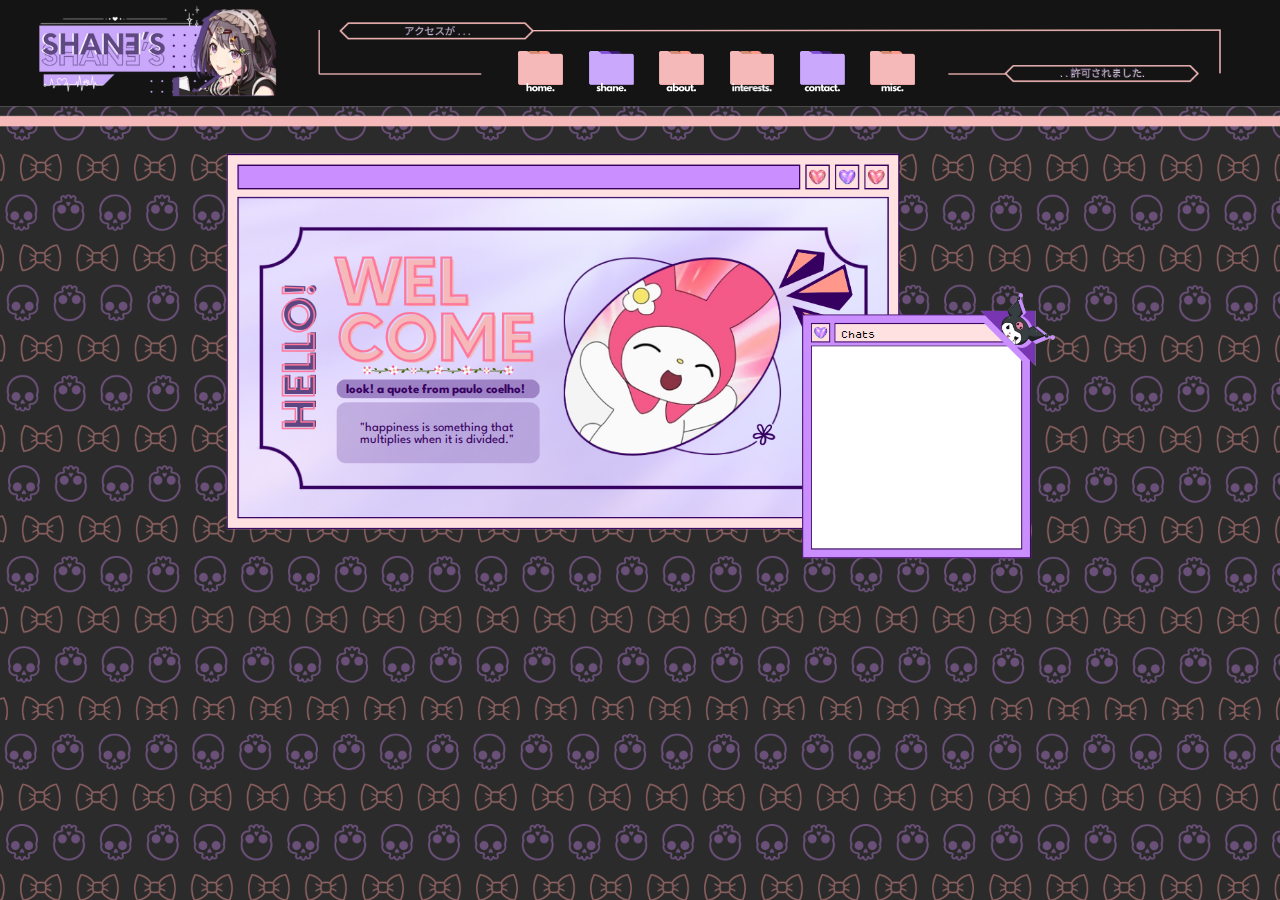
<file: week8/index.html>
<!DOCTYPE html>
<html Lang="en">
<head> 
    <meta charset="UTF-8">
    <meta name="viewport" content="width=device-width, initial-scale=1.0">
	<title>shane's</title>
    <link rel="icon" type="image/x-icon" href="resources/icons/favicon.png">
    <link href="css/index-style.css" rel="stylesheet" type="text/css">
    <link rel="stylesheet" href="https://cdnjs.cloudflare.com/ajax/libs/font-awesome/6.5.1/css/all.min.css" integrity="sha512-DTOQO9RWCH3ppGqcWaEA1BIZOC6xxalwEsw9c2QQeAIftl+Vegovlnee1c9QX4TctnWMn13TZye+giMm8e2LwA==" crossorigin="anonymous" referrerpolicy="no-referrer" />
</head>

<body>
    <div id="navbar">
        <div id="folders">
            <a class="icons" href="#">
                <img class="nav orig-image" src="resources/folder icons/1 home.png">
                <img class="nav hover-image" src="resources/folder icons/2 home.png">
            </a>
            <a class="icons" href="shane.html">
                <img class="nav orig-image" src="resources/folder icons/3 shane.png">
                <img class="nav hover-image" src="resources/folder icons/4 shane.png">
            </a>
            <a class="icons" href="about.html">
                <img class="nav orig-image" src="resources/folder icons/5 about.png">
                <img class="nav hover-image" src="resources/folder icons/6 about.png">
            </a>
            <a class="icons" href="interests.html">
                <img class="nav orig-image" src="resources/folder icons/7 interests.png">
                <img class="nav hover-image" src="resources/folder icons/8 interests.png">
            </a>
            <a class="icons" href="contact.html">
                <img class="nav orig-image" src="resources/folder icons/9 contact.png">
                <img class="nav hover-image" src="resources/folder icons/10 contact.png">
            </a>
            <a class="icons" href="misc.html">
                <img class="nav orig-image" src="resources/folder icons/11 misc.png">
                <img class="nav hover-image" src="resources/folder icons/12 misc.png">
            </a>
        </div>
    </div> 

    <!-- CONTENT -->

    <div id="home-content">
        <div id="welcome-win">
            <img id="welcome-win" src="resources/windows/welcome window.png">
            <div id="look"><p>look! a quote from paulo coelho!</p></div>
            <div id="quote"><p>"happiness is something that <br> multiplies when it is divided."</p></div>
        </div>
        <div id="chat-win" onclick="showNext()">
            <img id="chat-win" src="resources/windows/chat window.png">
            <div id="chat-title"><p>Chats</p></div>
            <div id="chat1"><img class="chat-icon" src="resources/windows/kuromi.png"><p class="chats">hello! welcome to my <br> website ^_^</p></div>
            <div id="chat2" class="hidden"><p class="chats">feel free to look around <br> and get to know me! (if <br> you want ofc)</p></div>
            <div id="chat3" class="hidden"><p class="chats">everything, hopefully, is <br> referenced in the resou<br>rces section, which can <br> be found in the 'misc' <br> folder~~</p></div>
            <div id="chat4" class="hidden"><p class="chats">ps. ena isn't my fave! <br> & i swear i'm not that <br> addicted to sanrio x)</p></div>
            <div id="click-to-continue"><p>Click to continue . .</p></div>
        </div>
    </div>

    <!-- FOOTER -->

    <!-- <div id="footer-content">
        
        <div id="contact-icons">
            <a href="https://www.linkedin.com/in/shannelien-mae-catingub-4bb339247/" target="_blank"><i class="fa-brands fa-linkedin"></i></a>
            <a href="mailto:shannelienn@gmail.com" target="_blank"><i class="fa-brands fa-google"></i></a>
            <a href="https://github.com/smcatingub" target="_blank"><i class="fa-brands fa-github"></i></a>
            <a href="https://www.facebook.com/shannelien" target="_blank"><i class="fa-brands fa-facebook"></i></a>
            <a href="https://www.instagram.com/o___xhni/" target="_blank"><i class="fa-brands fa-instagram"></i></a>
        </div>
        <div id="pink">
            <p>&nbsp;</p>
        </div>
        <div id="footer-copyright">
            <p>&copy; S. Catingub, 2024</p>
        </div>
    </div> -->
    
    <script src="js/main.js"></script>
</body>
</html>
</file>
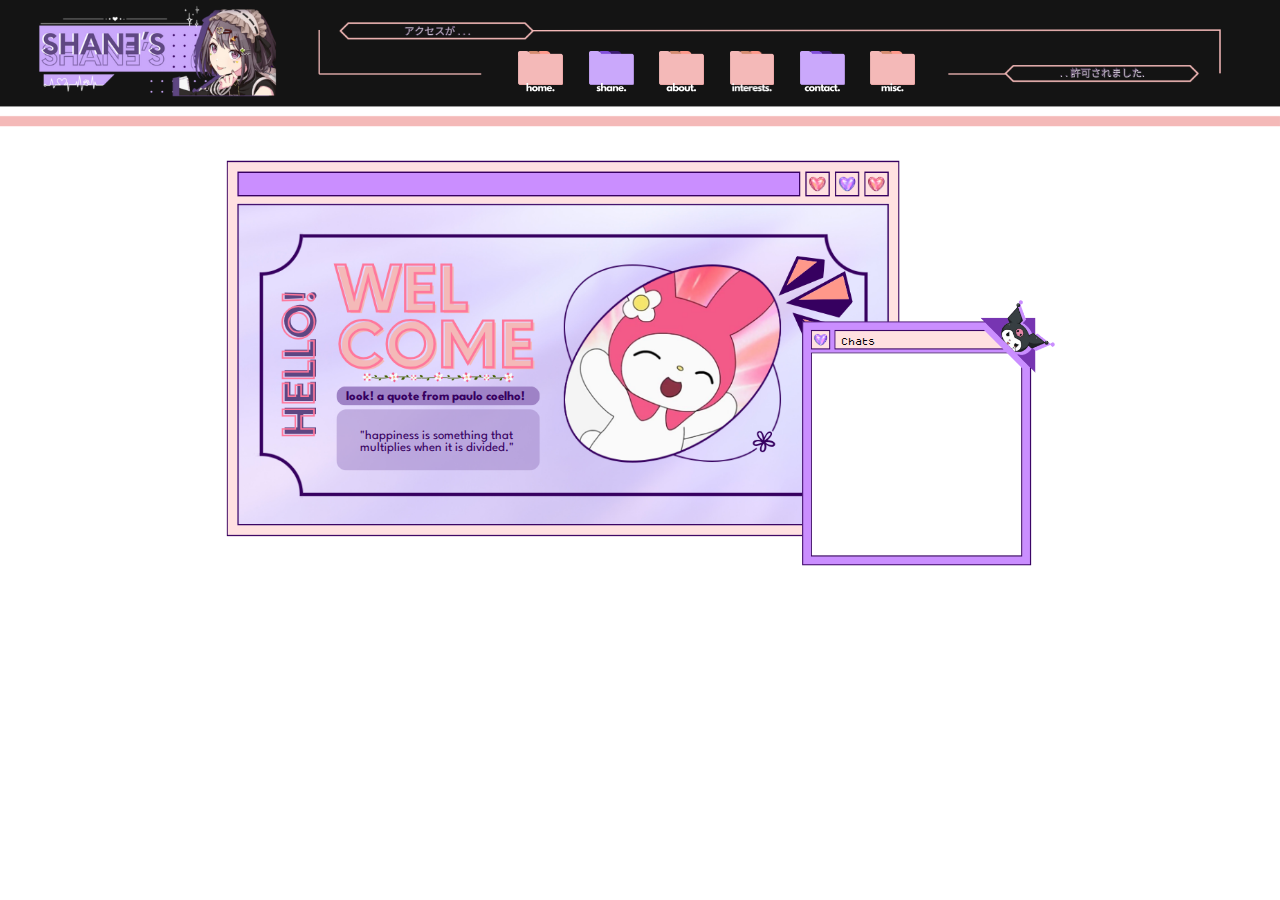
<file: week5/home.html>
<!DOCTYPE html>
<html>
<head> 
    <meta charset="UTF-8">
    <meta name="viewport" content="width=device-width, initial-scale=1.0">
	<title>shane's</title>
    <!-- link rel="icon" type="image/x-icon" href="(link)"-->
    <link href="main.css" rel="stylesheet" type="text/css">
</head>

<body>
    <div id="navbar">
        <div id="folders">
            <a class="icons" href="#">
                <img class="nav orig-image" src="resources/folder icons/1 home.png">
                <img class="nav hover-image" src="resources/folder icons/2 home.png">
            </a>
            <a class="icons" href="#">
                <img class="nav orig-image" src="resources/folder icons/3 shane.png">
                <img class="nav hover-image" src="resources/folder icons/4 shane.png">
            </a>
            <a class="icons" href="#">
                <img class="nav orig-image" src="resources/folder icons/5 about.png">
                <img class="nav hover-image" src="resources/folder icons/6 about.png">
            </a>
            <a class="icons" href="#">
                <img class="nav orig-image" src="resources/folder icons/7 interests.png">
                <img class="nav hover-image" src="resources/folder icons/8 interests.png">
            </a>
            <a class="icons" href="#">
                <img class="nav orig-image" src="resources/folder icons/9 contact.png">
                <img class="nav hover-image" src="resources/folder icons/10 contact.png">
            </a>
            <a class="icons" href="#">
                <img class="nav orig-image" src="resources/folder icons/11 misc.png">
                <img class="nav hover-image" src="resources/folder icons/12 misc.png">
            </a>
        </div>
    </div> 

    <!-- CONTENT -->

    <div id="home-content">
        <div id="welcome-win">
            <img id="welcome-win" src="resources/windows/welcome window.png">
            <div id="look"><p>look! a quote from paulo coelho!</p></div>
            <div id="quote"><p>"happiness is something that <br> multiplies when it is divided."</p></div>
        </div>
        <div id="chat-win" onclick="showNext()">
            <img id="chat-win" src="resources/windows/chat window.png">
            <div id="chat-title"><p>Chats</p></div>
            <div id="chat1"><img class="chat-icon" src="resources/windows/kuromi.png"><p class="chats">hello! welcome to my <br> website ^_^</p></div>
            <div id="chat2" class="hidden"><p class="chats">feel free to look around <br> and get to know me! (if <br> you want ofc)</p></div>
            <div id="chat3" class="hidden"><p class="chats">everything, hopefully, is <br> referenced in the resou<br>rces section, which can <br> be found in the 'misc' <br> folder~~</p></div>
            <div id="chat4" class="hidden"><p class="chats">ps. ena isn't my fave! <br> & i swear i'm not that <br> addicted to sanrio x)</p></div>
            <div id="click-to-continue"><p>Click to continue . .</p></div>
        </div>
    </div>

    <script src="main.js"></script>
</body>
</html>
</file>
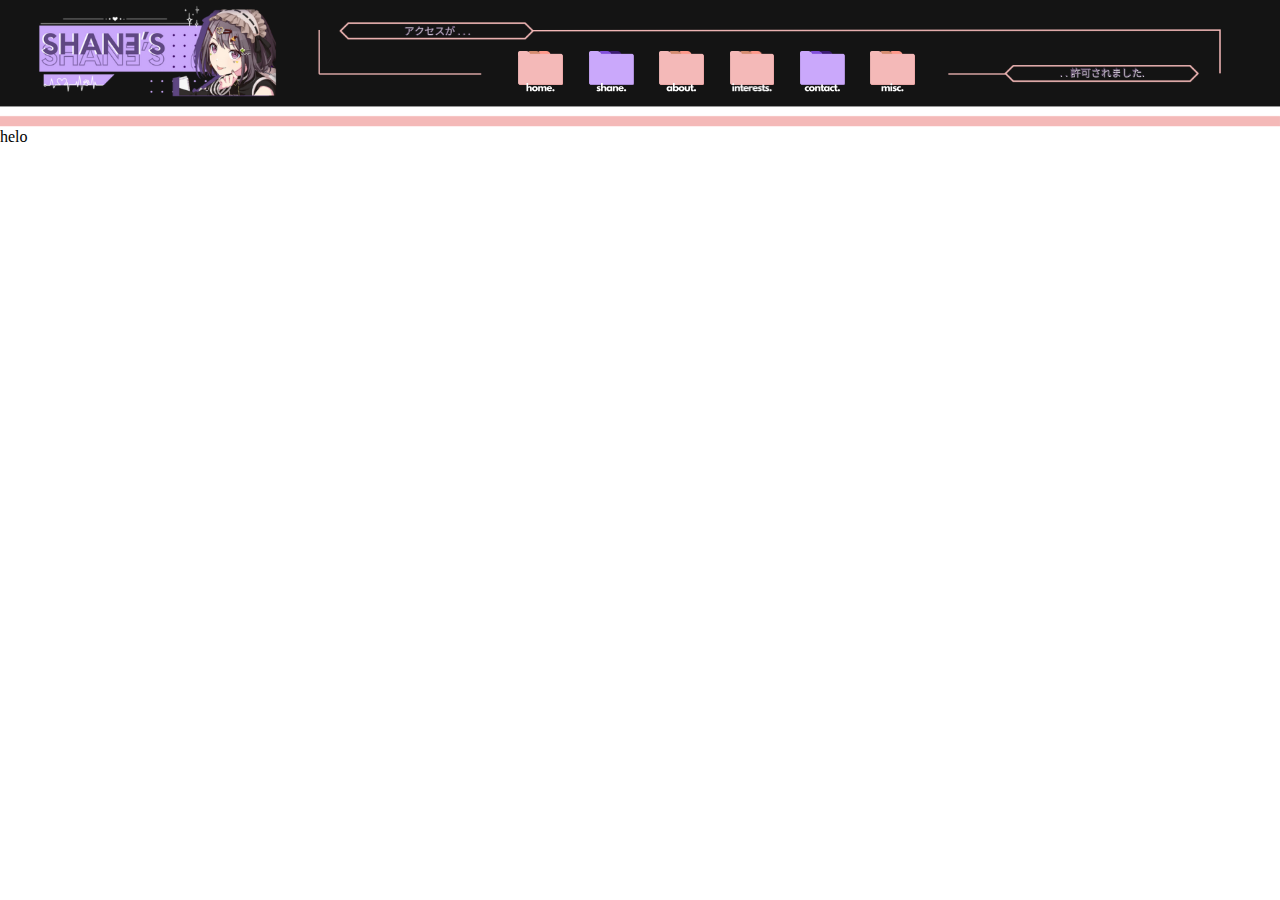
<file: week5/shane.html>
<!DOCTYPE html>
<html>
<head> 
    <meta charset="UTF-8">
    <meta name="viewport" content="width=device-width, initial-scale=1.0">
	<title>shane's</title>
    <!-- link rel="icon" type="image/x-icon" href="(link)"-->
    <link href="shane-style.css" rel="stylesheet" type="text/css">
</head>

<body>
    <div id="navbar">
        <div id="folders">
            <a class="icons" href="#">
                <img class="nav orig-image" src="resources/folder icons/1 home.png">
                <img class="nav hover-image" src="resources/folder icons/2 home.png">
            </a>
            <a class="icons" href="#">
                <img class="nav orig-image" src="resources/folder icons/3 shane.png">
                <img class="nav hover-image" src="resources/folder icons/4 shane.png">
            </a>
            <a class="icons" href="#">
                <img class="nav orig-image" src="resources/folder icons/5 about.png">
                <img class="nav hover-image" src="resources/folder icons/6 about.png">
            </a>
            <a class="icons" href="#">
                <img class="nav orig-image" src="resources/folder icons/7 interests.png">
                <img class="nav hover-image" src="resources/folder icons/8 interests.png">
            </a>
            <a class="icons" href="#">
                <img class="nav orig-image" src="resources/folder icons/9 contact.png">
                <img class="nav hover-image" src="resources/folder icons/10 contact.png">
            </a>
            <a class="icons" href="#">
                <img class="nav orig-image" src="resources/folder icons/11 misc.png">
                <img class="nav hover-image" src="resources/folder icons/12 misc.png">
            </a>
        </div>
    </div> 

    <!-- CONTENT -->

    <div id="test">
        <p>helo</p>
    </div>
</file>
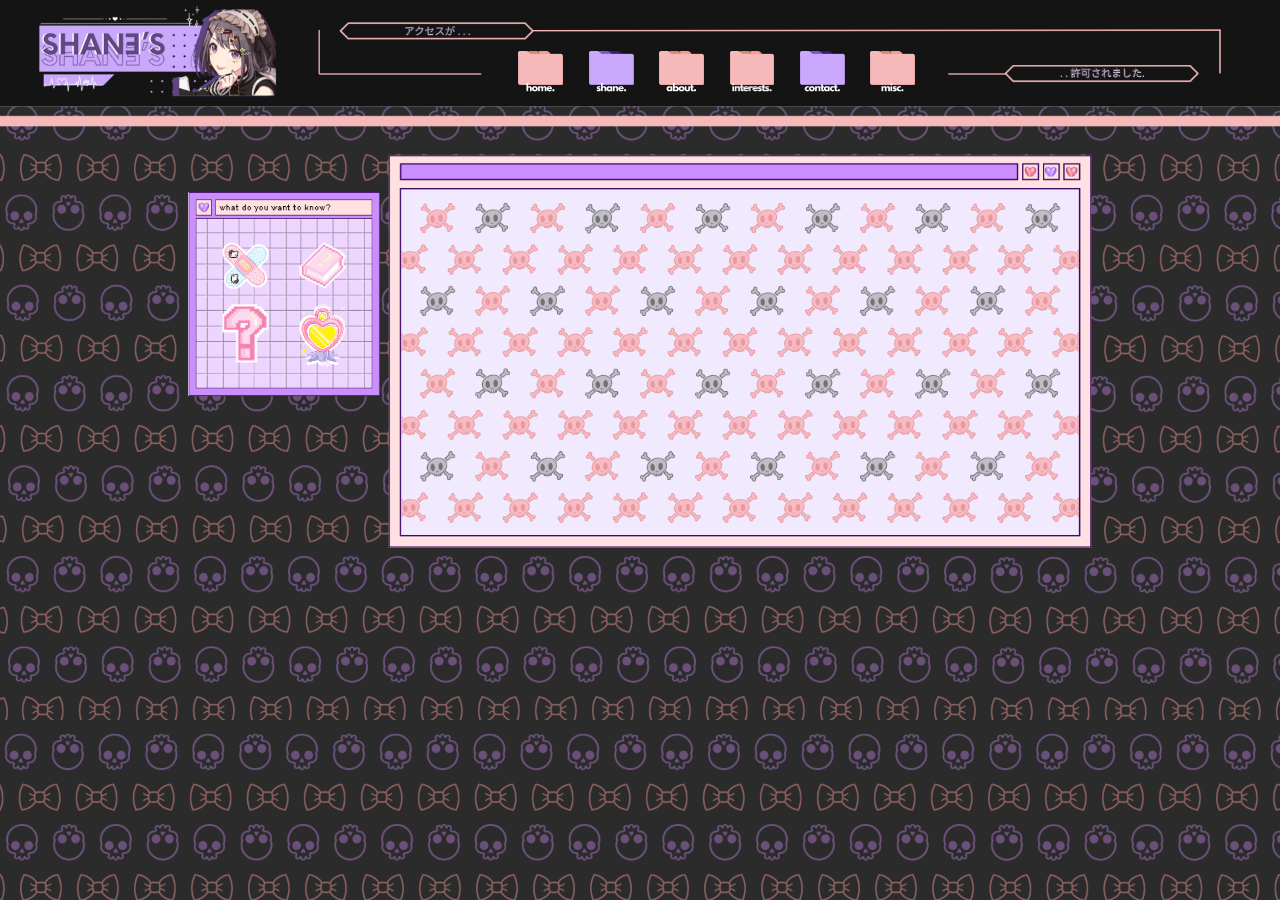
<file: week8/about.html>
<!DOCTYPE html>
<html Lang="en">
<head> 
    <meta charset="UTF-8">
    <meta name="viewport" content="width=device-width, initial-scale=1.0">
	<title>shane's</title>
    <link rel="icon" type="image/x-icon" href="resources/icons/favicon.png">
    <link href="css/about-style.css" rel="stylesheet" type="text/css">
    <link rel="stylesheet" href="https://cdnjs.cloudflare.com/ajax/libs/font-awesome/6.5.1/css/all.min.css" integrity="sha512-DTOQO9RWCH3ppGqcWaEA1BIZOC6xxalwEsw9c2QQeAIftl+Vegovlnee1c9QX4TctnWMn13TZye+giMm8e2LwA==" crossorigin="anonymous" referrerpolicy="no-referrer" />
</head>

<body>
    <div id="navbar">
        <div id="folders">
            <a class="icons" href="index.html">
                <img class="nav orig-image" src="resources/folder icons/1 home.png">
                <img class="nav hover-image" src="resources/folder icons/2 home.png">
            </a>
            <a class="icons" href="shane.html">
                <img class="nav orig-image" src="resources/folder icons/3 shane.png">
                <img class="nav hover-image" src="resources/folder icons/4 shane.png">
            </a>
            <a class="icons" href="#">
                <img class="nav orig-image" src="resources/folder icons/5 about.png">
                <img class="nav hover-image" src="resources/folder icons/6 about.png">
            </a>
            <a class="icons" href="interests.html">
                <img class="nav orig-image" src="resources/folder icons/7 interests.png">
                <img class="nav hover-image" src="resources/folder icons/8 interests.png">
            </a>
            <a class="icons" href="contact.html">
                <img class="nav orig-image" src="resources/folder icons/9 contact.png">
                <img class="nav hover-image" src="resources/folder icons/10 contact.png">
            </a>
            <a class="icons" href="misc.html">
                <img class="nav orig-image" src="resources/folder icons/11 misc.png">
                <img class="nav hover-image" src="resources/folder icons/12 misc.png">
            </a>
        </div>
    </div> 

    <!-- CONTENT -->

    <div id="about-content">
        <div id="about-small">
            <img id="abt-small" src="resources/windows/about-small2.png">
            <div id="abts-content">
                <a id="basic-info" class="abt-icons abt-icons-top" href="#" data-tooltip="basic information">
                    <img src="resources/icons/window tabspagespngs/basic icon2.png">
                </a>
                <a id="educ" class="abt-icons abt-icons-top" href="#" data-tooltip="education">
                    <img src="resources/icons/window tabspagespngs/education icon2.png">
                </a>
                <a id="whyIT" class="abt-icons abt-icons-bot" href="#" data-tooltip="why IT?">
                    <img class="abt-icons" src="resources/icons/window tabspagespngs/why it icon.png">
                </a>
                <a id="future" class="abt-icons abt-icons-bot" href="#" data-tooltip="future/goals">
                    <img class="abt-icons" src="resources/icons/window tabspagespngs/future icon2.png">
                </a>
            </div>
        </div>

        <div id="about-big">
            <img id="abt-big" src="resources/windows/about-big2.png">

            <!-- INITIAL WINDOW -->

            <div id="select" class="div1">
                <img src="resources/icons/kuromi-gif.gif">
                <p>select one from the left window to continue . .</p>
            </div>

            <!-- BASIC INFO WINDOW -->

            <div id="about-basic">
                <div id="basic-info">
                    <div id="basic-left">
                        <img id="stripes" src="resources/icons/pink stripes.png">
                        <img id="mymelo" src="resources/icons/my melody.png">
                        <img id="banner-basic" src="resources/icons/stripes-basic-info.png">
                    </div>
                    <div id="basic-right">
                        <div class="right">
                            <p><span class="right-title">&#8902; &#730; &#2920;&#2919; name:</span>
                            <span class="right-content">&#10084; Shannelien Catingub</span></p>
                        </div>
                        <div class="right">
                            <p><span class="right-title">&#8902; &#730; &#2920;&#2919; nicknames:</span>
                            <span class="right-content">&#10084; Shane, Shanne, Nini, Sheni</span></p>
                        </div>
                        <div class="right">
                            <p><span class="right-title">&#8902; &#730; &#2920;&#2919; age:</span>
                            <span class="right-content">&#10084; 20 years old (not real)</span></p>
                        </div>
                        <div class="right">
                            <p><span class="right-title">&#8902; &#730; &#2920;&#2919; course:</span>
                            <span class="right-content">&#10084; bs in information technology (mobile & internet tech!)</span></p>
                        </div>
                        <div class="right">
                            <p><span class="right-title">&#8902; &#730; &#2920;&#2919; year & section:</span>
                            <span class="right-content">&#10084; 2nd year - MI222</span></p>
                        </div>
                        <div class="right">
                            <p><span class="right-title">&#8902; &#730; &#2920;&#2919; short description:</span>
                            <span class="right-content">&#10084; quiet, shy, timid, caring, observant (acc to someone :3)</span></p>
                        </div>
                    </div>
                </div>
            </div>

            <!-- EDUCATION WINDOW -->

            <div id="about-educ">
                <div id="educ-whole">
                    <div class="card" id="elem">
                        <img class="card-image" src="resources/educ imgs/wisdom.png">
                        <div class="card-body">
                            <h1 class="card-title">XGS</h1>
                            <p class="card-subtitle">[REDACTED] Grade School</p>
                            <p class="card-info">Studied here for 6 years! It takes a 5 minute walk from our house, fun times. I graduated with the 3rd honorable mention award.</p>
                        </div>
                    </div>
                    <div class="card" id="jhs">
                        <img class="card-image" src="resources/educ imgs/pcshs.png">
                        <div class="card-body">
                            <h1 class="card-title">PCSHS</h1>
                            <p class="card-subtitle">Pasig City Science High School</p>
                            <p class="card-info">It's a specialized public secondary school and it offers scholarship programs for the city students. Finished JHS with honors.</p>
                        </div>
                    </div>
                    <div class="card" id="shs">
                        <img class="card-image" src="resources/educ imgs/pcshs.png">
                        <div class="card-body">
                            <h1 class="card-title">PCSHS</h1>
                            <p class="card-subtitle">Pasig City Science High School</p>
                            <p class="card-info">It's a specialized public secondary school and it offers scholarship programs for the city students. Finished SHS under the STEM strand with high honors.</p>
                        </div>
                    </div>
                    <div class="card" id="college">
                        <img class="card-image" src="resources/educ imgs/apc.png">
                        <div class="card-body">
                            <h1 class="card-title">APC</h1>
                            <p class="card-subtitle">Asia Pacific College</p>
                            <p class="card-info">Currently enrolled here with the help of SM Foundation. It is a private tertiary education institution located in Makati, Metro Manila.</p>
                        </div>
                    </div>
                </div>
            </div>

            <!-- WHY IT WINDOW -->

            <div id="about-whyit">
                <div id="whyit-whole">
                    <div id="whyit-left">
                        <img class="why-shadow" src="resources/icons/purple plaid.png">
                        <div class="left why-shadow">
                            <p><span class="right-title">&#8902; &#730; &#2920;&#2919; i chose this course...</span>
                            <span class="left-content">&#10084; because i was advised by my uncle  to choose a course that will open a lot of opportunities career-wise.</span></p>
                        </div>
                        <div class="left why-shadow">
                            <p><span class="right-title">&#8902; &#730; &#2920;&#2919; moreover...</span>
                            <span class="left-content">&#10084; i took computer-related electives during junior high school, such as web design, programming, and game development.</span></p>
                        </div>
                        <div class="left why-shadow">
                            <p><span class="right-title">&#8902; &#730; &#2920;&#2919; i am...</span>
                            <span class="left-content">&#10084; one of the many scholars of SM Foundation. this means i have a 100% discount on my tuition fee.</span></p>
                        </div>
                        <div class="left why-shadow">
                            <p><span class="right-title">&#8902; &#730; &#2920;&#2919; honestly though...</span>
                            <span class="left-content">&#10084; i have no clue if i'm on the right track ^-^</span></p>
                        </div>
                        <div class="why-bottom">
                            <img src="resources/icons/rollinnnnnn.gif">
                            <img src="resources/icons/rollinnnnnn.gif">
                            <img src="resources/icons/rollinnnnnn.gif">
                        </div>
                    </div>
                    <div id="whyit-right">
                        <img id="purple-banner" src="resources/icons/purple banner.gif">
                        <img id="kuromi" class="why-shadow" src="resources/icons/kuromi.png">
                        <img id="whyit-stripe" class="why-shadow" src="resources/icons/stripes-why-it.png">
                    </div>
                </div>
            </div>

            <!-- FUTURE WINDOW -->

            <div id="about-future">
                    <div id="future-whole">
                        <div class="card2" id="short">
                            <img class="card-image" src="resources/future imgs/pinkk.png">
                            <div class="card-body2">
                                <h1 class="card-title2">short-term</h1>
                                <p class="card-info2">
                                    &#8902;｡ﾟ &#8902;｡ ﾟ&#9790; ﾟ｡ <br>
                                    &#9885;&#12539; fix sleep schedule <br>
                                    &#9885;&#12539; finish this website according to plan <br>
                                    &#9885;&#12539; prioritize learning programming <br>
                                    &#9885;&#12539; read at least 1 book every month <br>
                                    &#9885;&#12539; limit caffeine intake <br>
                                    &#9885;&#12539; be physically active
                                </p>
                            </div>
                        </div>
                        <div class="card2" id="long">
                            <img class="card-image" src="resources/future imgs/yellow.jpg">
                            <div class="card-body2">
                                <h1 class="card-title2">long-term</h1>
                                <p class="card-info2">
                                    &#8902;｡ﾟ &#8902;｡ ﾟ&#9790; ﾟ｡ <br>
                                    &#9885;&#12539; improve social skills <br>
                                    &#9885;&#12539; graduate college <br>
                                    &#9885;&#12539; move out & have independence <br>
                                    &#9885;&#12539; have a stable and high paying job <br>
                                    &#9885;&#12539; master multiple programming languages <br>
                                    &#9885;&#12539; start a business <br>
                                </p>
                            </div>
                        </div>
                        <div class="card2" id="long">
                            <img class="card-image" src="resources/future imgs/pink1.jpg">
                            <div class="card-body2">
                                <h1 class="card-title2">ideal life</h1>
                                <p class="card-info2">
                                    &#8902;｡ﾟ &#8902;｡ ﾟ&#9790; ﾟ｡ <br>
                                    &#9885;&#12539; happily married to kang seulgi with 7 kids. <br><br>
                                    jk. there's a nice balance between my work and personal life. i'm able to provide for my mother, go on dates with my partner, and enjoy really nice vacations at times. all with my own money :)
                                </p>
                            </div>
                        </div>
                    </div>
                </div>
            </div>

        </div>


    </div>

    <!-- FOOTER -->
<!-- 
    <div id="footer-content">
        
        <div id="contact-icons">
            <a href="https://www.linkedin.com/in/shannelien-mae-catingub-4bb339247/" target="_blank"><i class="fa-brands fa-linkedin"></i></a>
            <a href="mailto:shannelienn@gmail.com" target="_blank"><i class="fa-brands fa-google"></i></a>
            <a href="https://github.com/smcatingub" target="_blank"><i class="fa-brands fa-github"></i></a>
            <a href="https://www.facebook.com/shannelien" target="_blank"><i class="fa-brands fa-facebook"></i></a>
            <a href="https://www.instagram.com/o___xhni/" target="_blank"><i class="fa-brands fa-instagram"></i></a>
        </div>
        <div id="pink">
            <p>&nbsp;</p>
        </div>
        <div id="footer-copyright">
            <p>&copy; S. Catingub, 2024</p>
        </div>
    </div> -->

    <script src="js/about.js"></script>

</body>
</html>
</file>
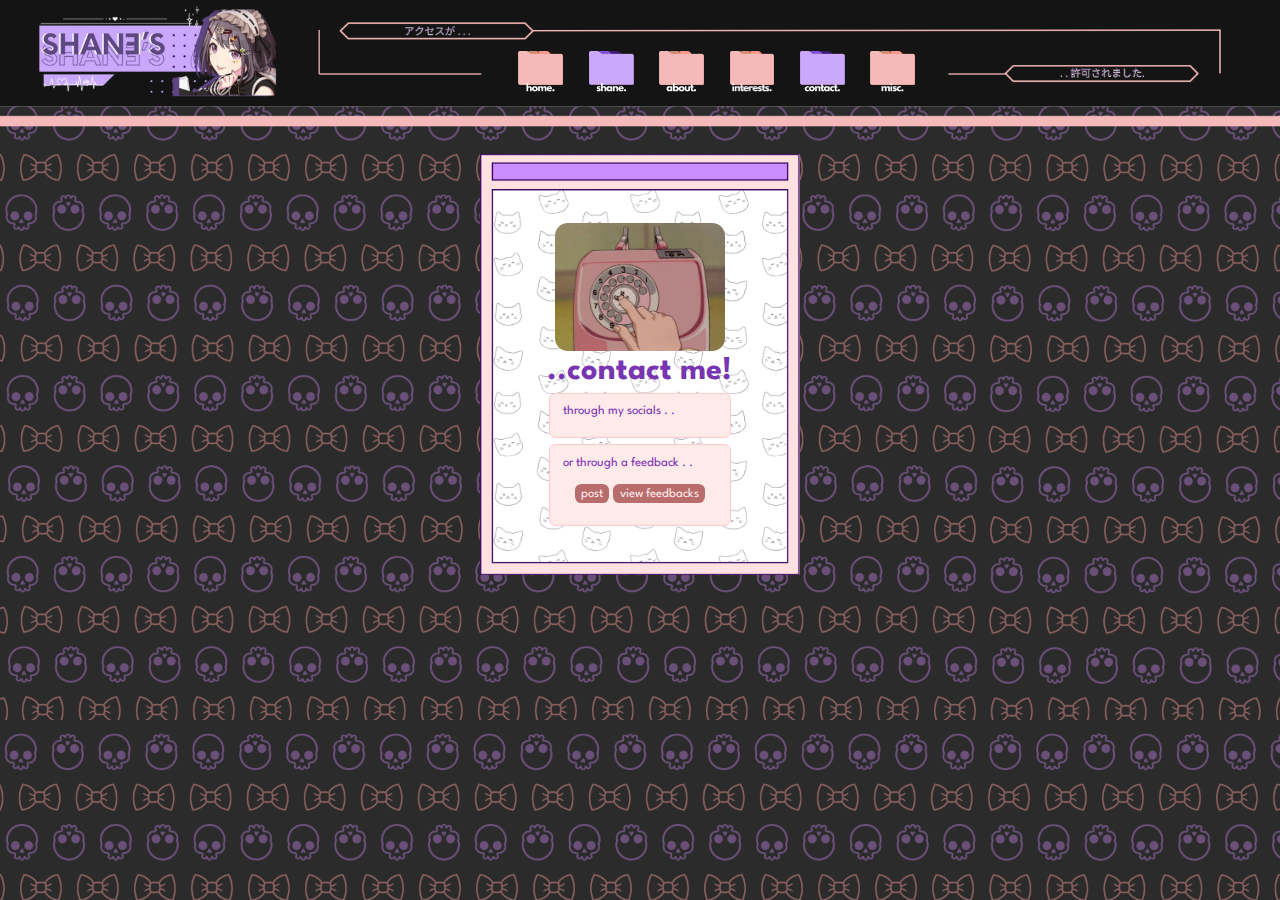
<file: week8/contact.html>
<!DOCTYPE html>
<html>
<head> 
    <meta charset="UTF-8">
    <meta name="viewport" content="width=device-width, initial-scale=1.0">
	<title>shane's</title>
    <link rel="icon" type="image/x-icon" href="resources/icons/favicon.png">
    <link href="css/contact-style.css" rel="stylesheet" type="text/css">
    <link rel="stylesheet" href="https://cdnjs.cloudflare.com/ajax/libs/font-awesome/6.5.1/css/all.min.css" integrity="sha512-DTOQO9RWCH3ppGqcWaEA1BIZOC6xxalwEsw9c2QQeAIftl+Vegovlnee1c9QX4TctnWMn13TZye+giMm8e2LwA==" crossorigin="anonymous" referrerpolicy="no-referrer" />
</head>

<body>
    <div id="navbar">
        <div id="folders">
            <a class="icons" href="index.html">
                <img class="nav orig-image" src="resources/folder icons/1 home.png">
                <img class="nav hover-image" src="resources/folder icons/2 home.png">
            </a>
            <a class="icons" href="shane.html">
                <img class="nav orig-image" src="resources/folder icons/3 shane.png">
                <img class="nav hover-image" src="resources/folder icons/4 shane.png">
            </a>
            <a class="icons" href="about.html">
                <img class="nav orig-image" src="resources/folder icons/5 about.png">
                <img class="nav hover-image" src="resources/folder icons/6 about.png">
            </a>
            <a class="icons" href="interests.html">
                <img class="nav orig-image" src="resources/folder icons/7 interests.png">
                <img class="nav hover-image" src="resources/folder icons/8 interests.png">
            </a>
            <a class="icons" href="#">
                <img class="nav orig-image" src="resources/folder icons/9 contact.png">
                <img class="nav hover-image" src="resources/folder icons/10 contact.png">
            </a>
            <a class="icons" href="misc.html">
                <img class="nav orig-image" src="resources/folder icons/11 misc.png">
                <img class="nav hover-image" src="resources/folder icons/12 misc.png">
            </a>
        </div>
    </div> 

    <!-- CONTENT -->

    <div id="contact-content">
        <div id="contact-win">
            <img id="contact-win" src="resources/windows/contact me window.png">

            <div id="contact-container">
                <div id="contact-container-initial">
                    <img src="resources/icons/contact gif.gif">
                    <div id="contact-me">..contact me!</div>
                    <div class="contact-divs">
                        <span class="contact-texts">through my socials . . </span>
                        <div id="contact-buttons">
                            <a href="https://www.linkedin.com/in/shannelien-mae-catingub-4bb339247/" target="_blank"><i class="fa-brands fa-linkedin"></i></a>
                            <a href="mailto:shannelienn@gmail.com" target="_blank"><i class="fa-brands fa-google"></i></a>
                            <a href="https://github.com/smcatingub" target="_blank"><i class="fa-brands fa-github"></i></a>
                            <a href="https://www.facebook.com/shannelien" target="_blank"><i class="fa-brands fa-facebook"></i></a>
                            <a href="https://www.instagram.com/o___xhni/" target="_blank"><i class="fa-brands fa-instagram"></i></a>
                        </div>
                    </div>
                    <div class="contact-divs">
                        <span class="contact-texts">or through a feedback . . </span>
                        <div id="ewanhuhu">
                            <a id="contact-post" class="contact-text-buttons" href="http://localhost/webprog/lab2/week8/contact_form.php">post</a>
                            <a id="contact-view" class="contact-text-buttons" href="contact_view.php">view feedbacks</a><br><br>
                        </div>
                    </div>
                </div>
            </div>
        </div>
    </div>
</file>
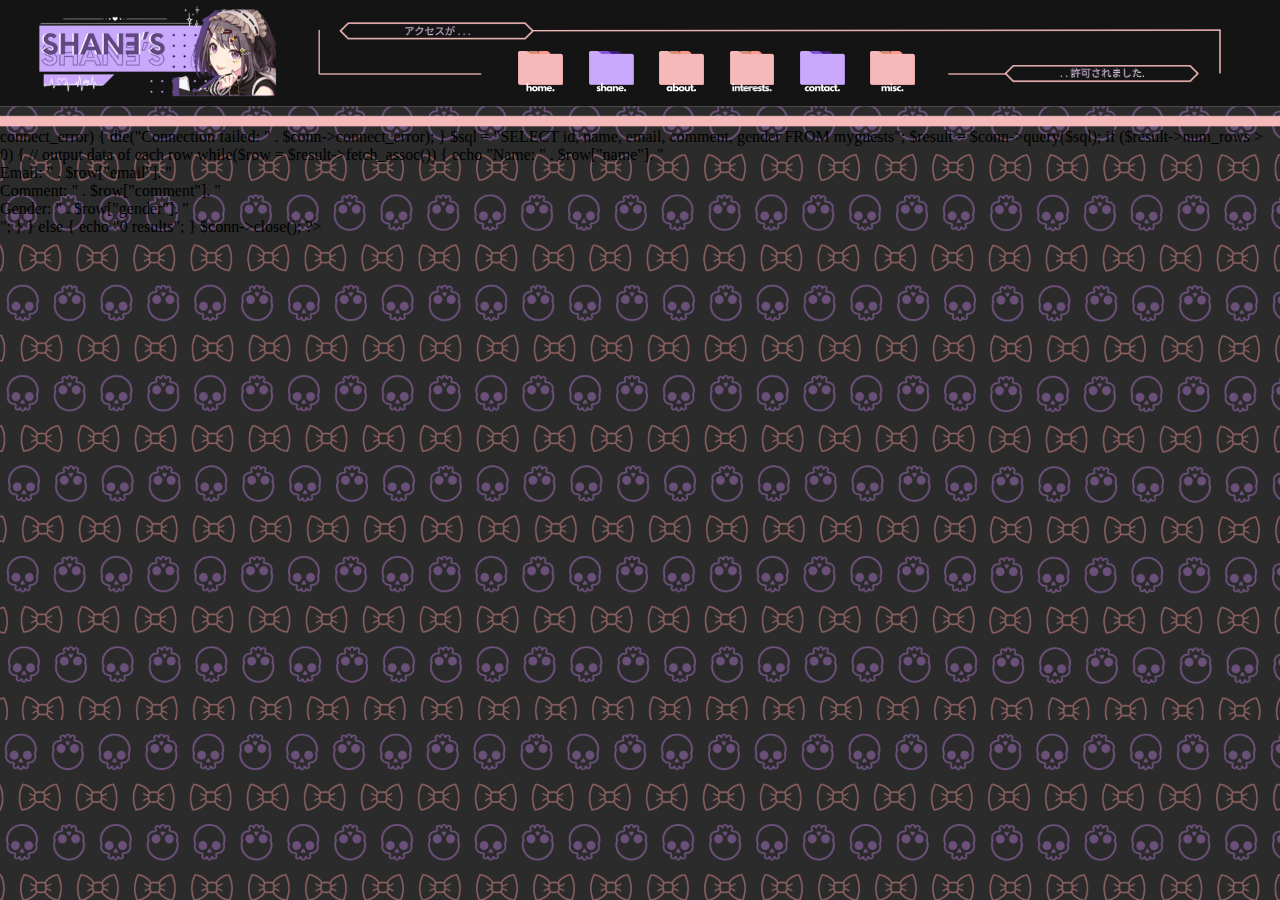
<file: week8/contact_view.html>
<!DOCTYPE html>
<html Lang="en">
<head> 
    <meta charset="UTF-8">
    <meta name="viewport" content="width=device-width, initial-scale=1.0">
	<title>shane's</title>
    <!-- link rel="icon" type="image/x-icon" href="(link)"-->
    <link href="css/contact_view-style.css" rel="stylesheet" type="text/css">
    <link rel="stylesheet" href="https://cdnjs.cloudflare.com/ajax/libs/font-awesome/6.5.1/css/all.min.css" integrity="sha512-DTOQO9RWCH3ppGqcWaEA1BIZOC6xxalwEsw9c2QQeAIftl+Vegovlnee1c9QX4TctnWMn13TZye+giMm8e2LwA==" crossorigin="anonymous" referrerpolicy="no-referrer" />
</head>

<body>
    <div id="navbar">
        <div id="folders">
            <a class="icons" href="#">
                <img class="nav orig-image" src="resources/folder icons/1 home.png">
                <img class="nav hover-image" src="resources/folder icons/2 home.png">
            </a>
            <a class="icons" href="shane.html">
                <img class="nav orig-image" src="resources/folder icons/3 shane.png">
                <img class="nav hover-image" src="resources/folder icons/4 shane.png">
            </a>
            <a class="icons" href="about.html">
                <img class="nav orig-image" src="resources/folder icons/5 about.png">
                <img class="nav hover-image" src="resources/folder icons/6 about.png">
            </a>
            <a class="icons" href="interests.html">
                <img class="nav orig-image" src="resources/folder icons/7 interests.png">
                <img class="nav hover-image" src="resources/folder icons/8 interests.png">
            </a>
            <a class="icons" href="#">
                <img class="nav orig-image" src="resources/folder icons/9 contact.png">
                <img class="nav hover-image" src="resources/folder icons/10 contact.png">
            </a>
            <a class="icons" href="#">
                <img class="nav orig-image" src="resources/folder icons/11 misc.png">
                <img class="nav hover-image" src="resources/folder icons/12 misc.png">
            </a>
        </div>
    </div> 

    <!-- SELECT DATA CODE -->

    <?php

        //for xampp
        $servername = "localhost";
        $username = "root";
        $password = "";
        $dbname = "myDB";

        //for socitcloud
        //$servername = "localhost";
        //$username = "webprogmi222_sf221";
        //$password = "xE*Y2nleNVvZm[!!";
        //$dbname = "webprogmi222_sf221";

        // Create connection
        $conn = new mysqli($servername, $username, $password, $dbname);
        // Check connection
        if ($conn->connect_error) {
        die("Connection failed: " . $conn->connect_error);
        }

        $sql = "SELECT id, name, email, comment, gender FROM myguests";
        $result = $conn->query($sql);

        if ($result->num_rows > 0) {
        // output data of each row
        while($row = $result->fetch_assoc()) {
            echo "Name: " . $row["name"]. "<br>Email: " . $row["email"]. "<br>Comment: " . $row["comment"]. "<br>Gender: " . $row["gender"]. "<br>";
        }
        } else {
        echo "0 results";
        }
        $conn->close();
        
    ?>
</file>
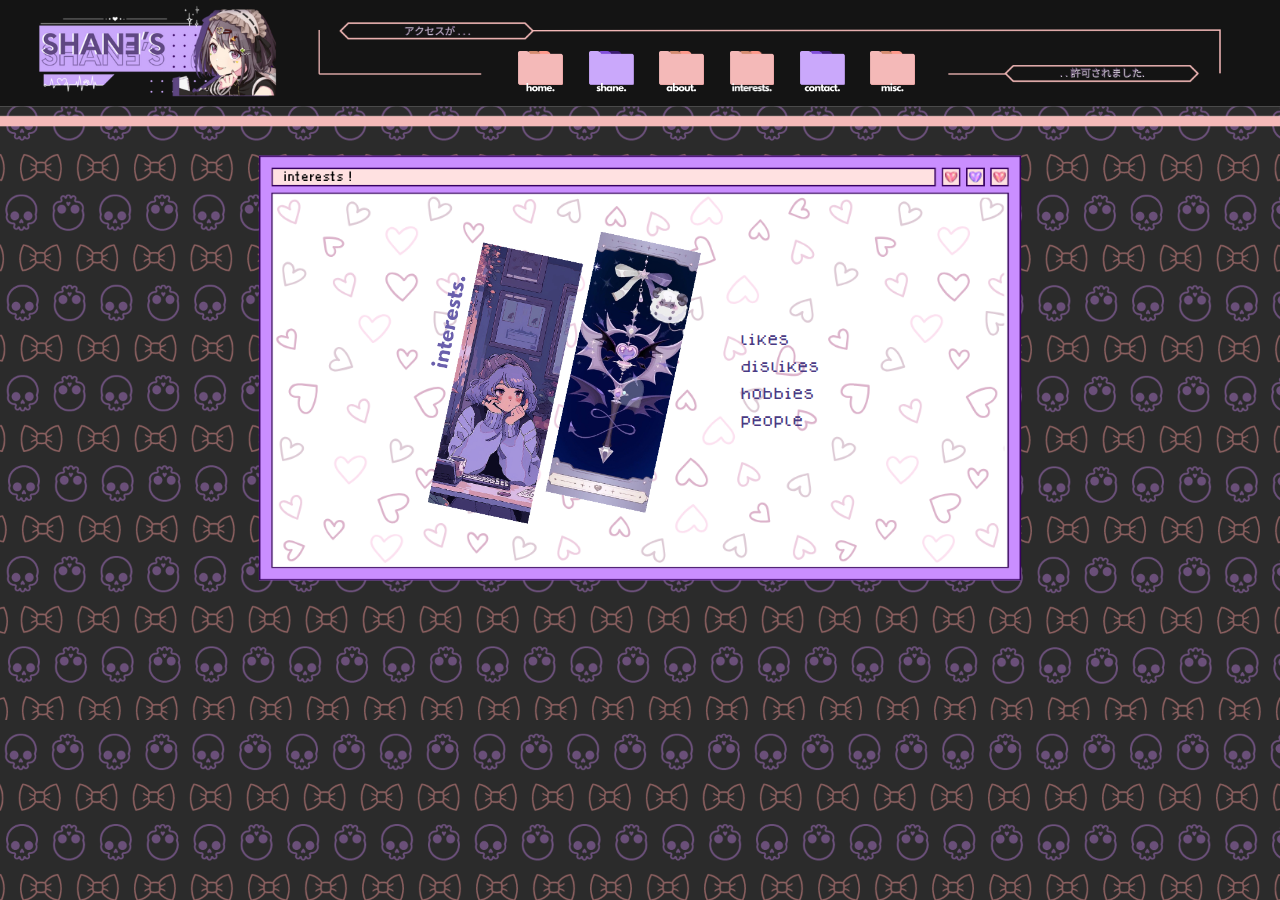
<file: week8/interests.html>
<!DOCTYPE html>
<html>
<head> 
    <meta charset="UTF-8">
    <meta name="viewport" content="width=device-width, initial-scale=1.0">
	<title>shane's</title>
    <link rel="icon" type="image/x-icon" href="resources/icons/favicon.png">
    <link href="css/interests-style.css" rel="stylesheet" type="text/css">
    <link rel="stylesheet" href="https://cdnjs.cloudflare.com/ajax/libs/font-awesome/6.5.1/css/all.min.css" integrity="sha512-DTOQO9RWCH3ppGqcWaEA1BIZOC6xxalwEsw9c2QQeAIftl+Vegovlnee1c9QX4TctnWMn13TZye+giMm8e2LwA==" crossorigin="anonymous" referrerpolicy="no-referrer" />
</head>

<body>
    <div id="navbar">
        <div id="folders">
            <a class="icons" href="index.html">
                <img class="nav orig-image" src="resources/folder icons/1 home.png">
                <img class="nav hover-image" src="resources/folder icons/2 home.png">
            </a>
            <a class="icons" href="shane.html">
                <img class="nav orig-image" src="resources/folder icons/3 shane.png">
                <img class="nav hover-image" src="resources/folder icons/4 shane.png">
            </a>
            <a class="icons" href="about.html">
                <img class="nav orig-image" src="resources/folder icons/5 about.png">
                <img class="nav hover-image" src="resources/folder icons/6 about.png">
            </a>
            <a class="icons" href="#">
                <img class="nav orig-image" src="resources/folder icons/7 interests.png">
                <img class="nav hover-image" src="resources/folder icons/8 interests.png">
            </a>
            <a class="icons" href="contact.html">
                <img class="nav orig-image" src="resources/folder icons/9 contact.png">
                <img class="nav hover-image" src="resources/folder icons/10 contact.png">
            </a>
            <a class="icons" href="misc.html">
                <img class="nav orig-image" src="resources/folder icons/11 misc.png">
                <img class="nav hover-image" src="resources/folder icons/12 misc.png">
            </a>
        </div>
    </div> 

    <!-- CONTENT -->

    <div id="interests-content">
        <div id="interests-win">
            <img id="interests-win" src="resources/windows/interests window.png">

            <div id="interests-container1">
                <div id="left-interest">
                    <img id="left-interest-img" src="resources/icons/interest design.png">
                </div>
                <div id="right-interest">
                    <a id="int-likes" class="int-btn btnx" href="#">likes</a><br><br><br>
                    <a id="int-dislikes" class="int-btn btnx" href="#">dislikes</a><br><br><br>
                    <a id="int-hobbies" class="int-btn btnx" href="#">hobbies</a><br><br><br>
                    <a id="int-people" class="int-btn btnx" href="#">people</a>
                </div>
            </div>

            <div id="interests-container2">
                <img class="menu" src="resources/icons/menyew.png">
                <div class="interests-content">
                        <img class="div-imgs" src="resources/icons/kuromi purple 3d.jpg">
                        <div>
                            <h2>likes <em>!</em></h6><br>
                                <p>
                                    &#9825; <strong>cute.</strong> <span class="wahaha">ducklings, kittens, sanrio, pink, crocheted stuff, boyfriend, plushies, emu, nene, pastel colors, purple, amigurumis, stationery, etc. </span><br>
                                    &#9825; <strong>media.</strong> <span class="wahaha">kpop, kdramas, some animes, manhwas, thriller/mystery, horror, chill songs, etc.</span><br>
                                    &#9825; <strong>food.</strong> <span class="wahaha">ice cream, carbonara, sinigang, lumpia, strawberries, mangoes, coffee, and more!</span>
                                </p>
                                <br>
                            <a id="likes-back" class="int-btn btnx" href="#"> .. back</a>
                        </div>
                        <img class="div-imgs" src="resources/icons/heart 3d.jpg">
                </div>
                <img class="menu" src="resources/icons/menyew bot.png">
            </div>

            <div id="interests-container3">
                <img class="menu" src="resources/icons/menyew.png">
                <div class="interests-content">
                        <img class="div-imgs" src="resources/icons/planet 3d.jpg">
                        <div>
                            <h2>dislikes <em>!</em></h6><br>
                                <p>
                                    &#9825; <strong>???.</strong> <span class="wahaha">COCKROACHES!!! public speaking, hot weather, big noisy crowds, uncertainty, school hehe, awkward situations</span><br>
                                    &#9825; <strong>foods.</strong> <span class="wahaha">mushrooms, cakes (i can take a few bites tho :)), green beans, bitter gourd, and idk i can't think anymore.. just know that i dislike everything that i don't like ^-^</span><br>
                                </p>
                                <br>
                            <a id="dislikes-back" class="int-btn btnx" href="#"> .. back</a>
                        </div>
                        <img class="div-imgs" src="resources/icons/astronaut 3d.jpg">
                </div>
                <img class="menu" src="resources/icons/menyew bot.png">
            </div>

            <div id="interests-container4">
                <img class="menu" src="resources/icons/menyew.png">
                <div class="interests-content">
                        <img class="div-imgs" src="resources/icons/sleep.jpg">
                        <div>
                            <h2>hobbies <em>!</em></h6><br>
                                <p>
                                    &#9825; <strong>current.</strong> <span class="wahaha">reading, watching movies/dramas, basic crochet, listening to music, scrolling through social media, gaming (sometimes?)</span><br>
                                    &#9825; <strong>want to get into.</strong> <span class="wahaha">making art, cooking/baking, learning a new language, ice skating, also can't think anymore rn.</span><br>
                                </p>
                                <br>
                            <a id="hobbies-back" class="int-btn btnx" href="#"> .. back</a>
                        </div>
                        <img class="div-imgs" src="resources/icons/hearts waaaaa.jpg">
                </div>
                <img class="menu" src="resources/icons/menyew bot.png">
            </div>

            <div id="interests-container5">
                <img class="menu" src="resources/icons/menyew.png">
                <div class="people-content">
                        <div>
                            <h2>people <em>!</em></h6><br>
                                <p>
                                    &#9825; <span class="wahaha">enjoy my </span><strong>jowa gallery!</strong><span class="wahaha"> btw, this isn't the complete list... i'm getting very lazy so i'll probably do 14 and call it a day.</span><br>
                                </p>
                                <br>
                            <a id="people-back1" class="int-btn btnx" href="#"> .. back</a>
                        </div>
                        <img class="ppl" src="resources/polaroids/1.png">
                        <img class="ppl" src="resources/polaroids/2.png">
                        <img class="ppl" src="resources/polaroids/3.png">
                        <img class="ppl" src="resources/polaroids/4.png">
                        <img class="ppl" src="resources/polaroids/5.png">
                        <img class="ppl" src="resources/polaroids/6.png">
                        <img class="ppl" src="resources/polaroids/7.png">
                        <img class="ppl" src="resources/polaroids/8.png">
                        <img class="ppl" src="resources/polaroids/9.png">
                        <img class="ppl" src="resources/polaroids/10.png">
                        <img class="ppl" src="resources/polaroids/11.png">
                        <img class="ppl" src="resources/polaroids/12.png">
                        <img class="ppl" src="resources/polaroids/13.png">
                        <img class="ppl" src="resources/polaroids/14.png">
                        <div>
                                <p>
                                    &#9825; <strong>some of these,</strong><span class="wahaha"> like chaewon and saerom, are literally the only ones i know from their respective groups. i don't have the motivation to memorize names and faces anymore :(</span><br>
                                    &#9825; <strong>sorry</strong><span class="wahaha"> for the bad quality! i don't wanna re-edit the pictures.</span><br>
                                </p>
                                <br>
                            <a id="people-back2" class="int-btn btnx" href="#"> .. back</a>
                        </div>
                        
                </div>
                <img class="menu" src="resources/icons/menyew bot.png">
            </div>

        </div>
    </div>

    <script src="js/interests.js"></script>

</body>
</html>
</file>
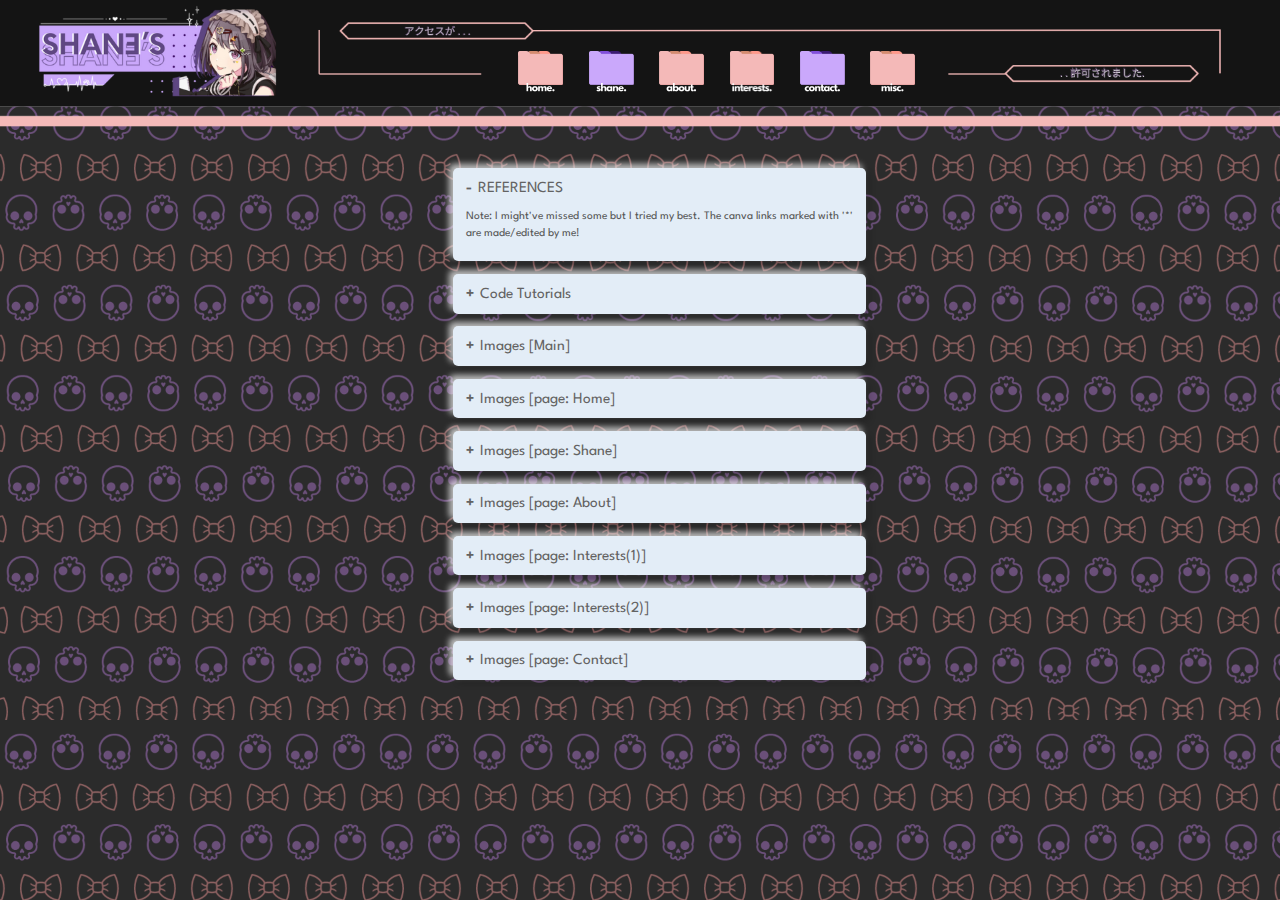
<file: week8/misc.html>
<!DOCTYPE html>
<html>
<head> 
    <meta charset="UTF-8">
    <meta name="viewport" content="width=device-width, initial-scale=1.0">
	<title>shane's</title>
    <link rel="icon" type="image/x-icon" href="resources/icons/favicon.png">
    <link href="css/misc-style.css" rel="stylesheet" type="text/css">
    <link rel="stylesheet" href="https://cdnjs.cloudflare.com/ajax/libs/font-awesome/6.5.1/css/all.min.css" integrity="sha512-DTOQO9RWCH3ppGqcWaEA1BIZOC6xxalwEsw9c2QQeAIftl+Vegovlnee1c9QX4TctnWMn13TZye+giMm8e2LwA==" crossorigin="anonymous" referrerpolicy="no-referrer" />
</head>

<body>
    <div id="navbar">
        <div id="folders">
            <a class="icons" href="index.html">
                <img class="nav orig-image" src="resources/folder icons/1 home.png">
                <img class="nav hover-image" src="resources/folder icons/2 home.png">
            </a>
            <a class="icons" href="shane.html">
                <img class="nav orig-image" src="resources/folder icons/3 shane.png">
                <img class="nav hover-image" src="resources/folder icons/4 shane.png">
            </a>
            <a class="icons" href="about.html">
                <img class="nav orig-image" src="resources/folder icons/5 about.png">
                <img class="nav hover-image" src="resources/folder icons/6 about.png">
            </a>
            <a class="icons" href="interests.html">
                <img class="nav orig-image" src="resources/folder icons/7 interests.png">
                <img class="nav hover-image" src="resources/folder icons/8 interests.png">
            </a>
            <a class="icons" href="contact.html">
                <img class="nav orig-image" src="resources/folder icons/9 contact.png">
                <img class="nav hover-image" src="resources/folder icons/10 contact.png">
            </a>
            <a class="icons" href="#">
                <img class="nav orig-image" src="resources/folder icons/11 misc.png">
                <img class="nav hover-image" src="resources/folder icons/12 misc.png">
            </a>
        </div>
    </div> 

    <!-- CONTENT -->

    <div id="misc-content">
        <ul class="references">
            <li>
                <input type="radio" name="references" id="notes" checked>
                <label for="notes">REFERENCES</label>
                <div class="content">
                    Note: I might've missed some but I tried my best. The canva links marked with '*' are made/edited by me! 
                </div>
            </li>
            <li>
                <input type="radio" name="references" id="codes">
                <label for="codes">Code Tutorials</label>
                <div class="content">
                    <a href="https://www.w3schools.com/html/default.asp" target="_blank">&#9825;︎ W3Schools HTML Tutorial</a><br>
                    <a href="https://www.w3schools.com/css/default.asp" target="_blank">&#9825;︎ W3Schools CSS Tutorial</a><br>
                    <a href="https://www.w3schools.com/js/default.asp" target="_blank">&#9825;︎ W3Schools Javascript Tutorial</a><br>
                    <a href="https://www.youtube.com/watch?v=3RvQJX1_fKQ" target="_blank">&#9825;︎ Card Hover Effect</a><br>
                    <a href="https://youtu.be/-UiFr66jRkk?si=blmtaEOVFR7srLoV" target="_blank">&#9825;︎ Change div on button click</a><br>
                    <a href="https://youtu.be/ujlpzTyJp-M?si=2RnJxjB3X5ID8i3K" target="_blank">&#9825;︎ CSS Tooltips</a><br>
                    <a href="https://www.youtube.com/watch?v=uuOXPWCh-6o" target="_blank">&#9825;︎ CSS Grid in 100 seconds</a><br>
                    <a href="https://youtu.be/nkZz9DOBzBI?si=7uqhG_WtfgK3X1R4" target="_blank">&#9825;︎ Footer Icons</a><br>
                    <a href="https://www.youtube.com/watch?v=Nmaw6pBEsI8" target="_blank">&#9825;︎ CSS Button Hover Effects</a>
                </div>
            </li>
            <li>
                <input type="radio" name="references" id="images-main">
                <label for="images-main">Images [Main]</label>
                <div class="content">
                    <a href="https://in.pinterest.com/pin/710372541219806020/" target="_blank">&#9825;︎ Favicon</a><br>
                    <a href="https://twitter.com/DragaliaArchive/status/1726811046407508254" target="_blank">&#9825;︎ Logo icon</a><br>
                    <a href="https://www.canva.com/design/DAF9U8kqNls/hh342_p3kXmscfDyd6vP_A/edit?utm_content=DAF9U8kqNls&utm_campaign=designshare&utm_medium=link2&utm_source=sharebutton" target="_blank">&#9825;︎ * Logo edited</a><br>
                    <a href="https://www.canva.com/design/DAF4o2zdLfA/aO-ueBa_gvcQO5Yha2ZZXQ/edit?utm_content=DAF4o2zdLfA&utm_campaign=designshare&utm_medium=link2&utm_source=sharebutton" target="_blank">&#9825;︎ * Header (page 2)</a><br>
                    <a href="https://www.canva.com/design/DAF4o2zdLfA/aO-ueBa_gvcQO5Yha2ZZXQ/edit?utm_content=DAF4o2zdLfA&utm_campaign=designshare&utm_medium=link2&utm_source=sharebutton" target="_blank">&#9825;︎ * Background (page 1)</a><br>
                    <a href="https://www.canva.com/design/DAF5yQW1vhI/OZrWqvFlRan1sKWG3mwdCQ/edit?utm_content=DAF5yQW1vhI&utm_campaign=designshare&utm_medium=link2&utm_source=sharebutton" target="_blank">&#9825;︎ * Folder icons (edited)</a><br>
                    <a href="https://www.pinterest.ph/pin/596586281916188903/" target="_blank">&#9825;︎ Image in "home" folder icon</a><br>
                    <a href="https://www.pinterest.ph/pin/596586281916189073/" target="_blank">&#9825;︎ Image in "shane" folder icon</a><br>
                    <a href="https://www.pinterest.ph/pin/596586281916189093/" target="_blank">&#9825;︎ Image in "about" folder icon</a><br>
                    <a href="https://www.pinterest.ph/pin/596586281916189107/" target="_blank">&#9825;︎ Image in "interests" folder icon</a><br>
                    <a href="https://www.pinterest.ph/pin/596586281916189128/" target="_blank">&#9825;︎ Image in "contact" folder icon</a><br>
                    <a href="https://www.pinterest.ph/pin/596586281916188889/" target="_blank">&#9825;︎ Image in "misc" folder icon</a><br>
                </div>
            </li>
            <li>
                <input type="radio" name="references" id="images-home">
                <label for="images-home">Images [page: Home]</label>
                <div class="content">
                    <a href="https://www.canva.com/design/DAF9U-076K0/p-v8kalPd0MwQ4nWRmCeXA/edit?utm_content=DAF9U-076K0&utm_campaign=designshare&utm_medium=link2&utm_source=sharebutton" target="_blank">&#9825;︎ * Welcome window</a><br>
                    <a href="https://www.canva.com/design/DAF9U9tmuEI/UYtSc5UTGEOPuG41BEUkIg/edit?utm_content=DAF9U9tmuEI&utm_campaign=designshare&utm_medium=link2&utm_source=sharebutton" target="_blank">&#9825;︎ * Chat Window</a><br>
                    <a href="https://www.canva.com/design/DAF3zUqzh8A/QtR6fNP6YJ85we0T2f1Kdg/edit?utm_content=DAF3zUqzh8A&utm_campaign=designshare&utm_medium=link2&utm_source=sharebutton" target="_blank">&#9825;︎ Kuromi chat icon</a><br>
                </div>
            </li>
            <li>
                <input type="radio" name="references" id="images-shane">
                <label for="images-shane">Images [page: Shane]</label>
                <div class="content">
                    <a href="https://www.pinterest.ph/pin/189291990581519796/" target="_blank">&#9825;︎ Social media (ena) icon</a><br>
                    <a href="https://enchantella.tumblr.com/post/158745675893" target="_blank">&#9825;︎ My melody cellphone gif</a><br>
                </div>
            </li>
            <li>
                <input type="radio" name="references" id="images-about">
                <label for="images-about">Images [page: About]</label>
                <div class="content">
                    <a href="https://www.canva.com/design/DAF9VRi-_0c/hIaWI-kX-CmFu_k7I7Vvug/edit?utm_content=DAF9VRi-_0c&utm_campaign=designshare&utm_medium=link2&utm_source=sharebutton" target="_blank">&#9825;︎ * What do you want to know window</a><br>
                    <a href="https://png.toolxox.com/pngi?p=iJiJwmx_clip-freeuse-library-tumblr-hellokitty-hello-kitty-band/" target="_blank">&#9825;︎ Pixel hello kitty band-aid</a><br>
                    <a href="https://www.pinterest.ph/pin/439875088618497437/" target="_blank">&#9825;︎ Pixel pink book</a><br>
                    <a href="https://www.canva.com/design/DAF9Vca_N3c/97Hj4ZITilU4w-cudmub_A/edit?utm_content=DAF9Vca_N3c&utm_campaign=designshare&utm_medium=link2&utm_source=sharebutton" target="_blank">&#9825;︎ Pixel pink question mark</a><br>
                    <a href="https://pixelins.tumblr.com/post/115703365897/creamy-mami-magical-wand-just-started" target="_blank">&#9825;︎ Pixel magic wand</a><br>
                    <a href="https://www.canva.com/design/DAF9Vvhrqqk/23gCKaJJZEmAZXImU3vEWg/edit?utm_content=DAF9Vvhrqqk&utm_campaign=designshare&utm_medium=link2&utm_source=sharebutton" target="_blank">&#9825;︎ * Shane page main window</a><br>
                    <a href="https://www.icegif.com/wp-content/uploads/2021/09/icegif-65.gif" target="_blank">&#9825;︎ "Hey!" Kuromi</a><br>
                    <a href="https://www.pinterest.ph/pin/39265827995224328/" target="_blank">&#9825;︎ Basic information: My Melody image</a><br>
                    <a href="https://www.pinterest.ph/pin/37014028181634027/" target="_blank">&#9825;︎ Why IT: Kuromi image</a><br>
                    <a href="https://www.pinterest.ph/pin/597501075532356741/" target="_blank">&#9825;︎ Why IT: Rolling cat gif</a><br>
                    <a href="https://myfigurecollection.net/picture/3090128" target="_blank">&#9825;︎ Why IT: Purple ribbon banner</a><br>
                    <a href="https://www.pinterest.ph/pin/31666003623067499/" target="_blank">&#9825;︎ Future/Goals: short-term goals image</a><br>
                    <a href="https://twitter.com/lllillli08/status/1558416231748993025" target="_blank">&#9825;︎ Future/Goals: long-term goals image</a><br>
                    <a href="https://www.pinterest.ph/pin/1196337400980095/" target="_blank">&#9825;︎ Future/Goals: ideal life image</a><br>
                </div>
            </li>
            <li>
                <input type="radio" name="references" id="images-interests">
                <label for="images-interests">Images [page: Interests(1)]</label>
                <div class="content">
                    <a href="https://www.canva.com/design/DAF9VkNuQrw/DIbiwFOjayF4WBp4Y3bTig/edit?utm_content=DAF9VkNuQrw&utm_campaign=designshare&utm_medium=link2&utm_source=sharebutton" target="_blank">&#9825;︎ * Interests window</a><br>
                    <a href="https://www.canva.com/design/DAF88htmotQ/ZDW5JsLAEY3mjbOpz42ExA/edit?utm_content=DAF88htmotQ&utm_campaign=designshare&utm_medium=link2&utm_source=sharebutton" target="_blank">&#9825;︎ * Menu banners</a><br>
                    <a href="https://www.pinterest.ph/pin/5629568277606511/" target="_blank">&#9825;︎ Purple girl</a><br>
                    <a href="https://www.pinterest.ph/pin/594756694570424045/" target="_blank">&#9825;︎ Purple wand thing</a><br>
                    <a href="https://64.media.tumblr.com/6de51db6287e0055a0cc61930b61f3e9/65576749a43c23a8-f1/s540x810/e38f036729e96873f75fa5794a23cbc7f29db59b.jpg" target="_blank">&#9825;︎ Likes: Two Kuromis</a><br>
                    <a href="https://www.pinterest.ph/pin/773985885986471302/" target="_blank">&#9825;︎ Likes: Butterfly</a><br>
                    <a href="https://www.pinterest.ph/pin/492649952320037/" target="_blank">&#9825;︎ Dislikes: Heart planet</a><br>
                    <a href="https://www.pinterest.ph/pin/841258405425278229/" target="_blank">&#9825;︎ Dislikes: Astronaut Kuromi</a><br>
                    <a href="https://www.pinterest.ph/pin/366902700910215745/" target="_blank">&#9825;︎ Hobbies: Sleeping Kuromi</a><br>
                    <a href="https://www.pinterest.ph/pin/763852786817602838/" target="_blank">&#9825;︎ Hearts</a><br>
                    <a href="https://www.instagram.com/p/CwSlJQ_P6NF/?epik=dj0yJnU9WDlhcG9CNm45VXVtNUh0WkU5YmZWTTdoeTBqVTU3TnEmcD0wJm49QkkxcEdodTluMXZhdnM3Q0hnckZYdyZ0PUFBQUFBR1hVdDgw&img_index=1" target="_blank">&#9825;︎ Red Velvet's Seulgi</a><br>
                    <a href="https://www.pinterest.ph/pin/140806228798847/" target="_blank">&#9825;︎ Day6's Wonpil</a><br>
                    <a href="https://twitter.com/selfrecordshop/status/1711398292566028625" target="_blank">&#9825;︎ Day6's Young K</a><br>
                    <a href="https://www.pinterest.ph/pin/487936940894360644/" target="_blank">&#9825;︎ Red Velvet's Joy</a><br>
                    <a href="https://www.pinterest.ph/pin/219832025557873383/" target="_blank">&#9825;︎ Mamamoo's Moonbyul</a><br>
                </div>
            </li>
            <li>
                <input type="radio" name="references" id="images-interests2">
                <label for="images-interests2">Images [page: Interests(2)]</label>
                <div class="content">
                    <a href="https://www.pinterest.ph/pin/761038037043090844/" target="_blank">&#9825;︎ Mamamoo's Wheein</a><br>
                    <a href="https://www.pinterest.ph/pin/450148925272334144/" target="_blank">&#9825;︎ (G)I-dle’s Yuqi</a><br>
                    <a href="https://www.pinterest.ph/pin/830984568766672609/" target="_blank">&#9825;︎ (G)I-dle’s Shuhua</a><br>
                    <a href="https://www.pinterest.ph/pin/11681280277875276/" target="_blank">&#9825;︎ Ateez’s Yunho</a><br>
                    <a href="https://www.pinterest.ph/pin/12596073951645893/" target="_blank">&#9825;︎ Itzy’s Ryujin</a><br>
                    <a href="https://www.pinterest.ph/pin/60094976271311393/" target="_blank">&#9825;︎ Fromis_9’s Saerom</a><br>
                    <a href="https://www.pinterest.ph/pin/2181499814366712/" target="_blank">&#9825;︎ Le Sserafim’s Chaewon</a><br>
                    <a href="https://www.pinterest.ph/pin/1196337396131084/" target="_blank">&#9825;︎ Mamamoo’s Hwasa</a><br>
                </div>
            </li>
            <li>
                <input type="radio" name="references" id="images-contact">
                <label for="images-contact">Images [page: Contact]</label>
                <div class="content">
                    <a href="https://www.canva.com/design/DAF9VrOxRFQ/7_ola7xbth1anV9YExJPIQ/edit?utm_content=DAF9VrOxRFQ&utm_campaign=designshare&utm_medium=link2&utm_source=sharebutton" target="_blank">&#9825;︎ * Contact window</a><br>
                    <a href="https://www.tumblr.com/velvet-vhs/655538805164670976" target="_blank">&#9825;︎ Telephone gif</a><br>
                    <a href="https://www.canva.com/design/DAF9Vq54_iY/TSOSpElEnhP8tV4EK3EH-Q/edit?utm_content=DAF9Vq54_iY&utm_campaign=designshare&utm_medium=link2&utm_source=sharebutton" target="_blank">&#9825;︎ * Contact view feedbacks window</a><br>
                </div>
            </li>
        </ul>
    </div>
</file>
<file: week8/css/index-style.css>
*{
    padding: 0;
    margin: 0;
}
@font-face {
    font-family: dogicapixel;
    src: url(../resources/fonts/dogica/TTF/dogicapixel.ttf);
}

@font-face {
    font-family: league-reg;
    src: url(../resources/fonts/League_Spartan/LeagueSpartan-Regular.ttf);
}
@font-face {
    font-family: league-bold;
    src: url(../resources/fonts/League_Spartan/LeagueSpartan-Bold.ttf);
}
@keyframes blink {
    0% {opacity: 0;}
    50% {opacity: 1;}
}
@keyframes fade-in {
    to {opacity: 1;}
}
body {
    background-image: url("../resources/main\ background.png");
	background-size: 100%;
}
#navbar {
    background-image: url("../resources/header bg.png");
    background-size: contain;
    background-repeat: no-repeat;
    position: sticky;
    width: 100vw;
    overflow: hidden;
}
#folders {
    max-height: 6vw;
    display: flex;
    justify-content: center;
    padding-left: 24vw;
    padding-right: 12vw;
    padding-top: 2vw;
    padding-bottom: 2vw;
    overflow: hidden;
}
.nav {
    width: 3.5vw;
    margin: 1vw;
}
div {
    display: block;
}
.icons {
    position: relative;
    display: inline-block;
    padding-top: 1vw;
}
.orig-image, .hover-image {
    display: block;
    transition: opacity 0.3s ease-in-out;
    height: auto;
}
.hover-image {
    position: absolute;
    top: 1vw;
    left: 0;
    opacity: 0;
    transform: scale(1);
}
.icons:hover .orig-image {
    opacity: 0;
    transform: scale(1);
}
.icons:hover .hover-image {
    opacity: 1;
    transform: scale(1.1);
}
/* content */
div#home-content {
    display: flex;
    justify-content: center;
    margin-top: 1vw;
    position: relative;
}
div#welcome-win {
    position: relative;
    padding-right: 12vw;
    padding-bottom: 2vh;
}
img#welcome-win {
    width: 53vw;
    height: auto;
}
div#chat-win {
    position: absolute;
    margin-left: 45vw;
    bottom: 0;
}
img#chat-win {
    width: 20vw;
    height: auto;
}
div#look {
    position: absolute;
    margin-left: 9.5vw;
    margin-top: 19vw;
    top: 0;
    font-family: league-bold;
    font-size: 1vw;
    color: #360060;
}
div#quote {
    position: absolute;
    margin-left: 10.6vw;
    margin-top: 22vw;
    top: 0;
    font-family: league-reg;
    font-size: 1vw;
    color: #360060;
    overflow: hidden;
}
div#chat-title {
    position: absolute;
    top: 0;
    margin-top: 3vw;
    margin-left: 3.2vw;
    font-family: dogicapixel;
    font-size: .6vw;
    z-index: 5;
}
img.chat-icon {
    display: inline-block;
    max-width: 2.5vw;
    max-height: 2.5vw;
}
p.chats {
    font-family: dogicapixel;
    font-size: 0.55vw;
    color: #360060;
    display: inline-block;
    background-color: #FFCAEA;
    padding: 0.5vw;
    border-radius: 10px;
}
div.hidden {
    visibility: hidden;
}
div#chat1 {
    position: absolute;
    display: flex;
    top: 0;
    gap: 0.8vw;
    padding-top: 4.8vw;
    padding-left: 1.5vw;
    line-height: 1.3;
    opacity: 0;
    animation: fade-in .001s forwards;
    animation-delay: 2s;
    z-index: 3;
}
div#chat2 {
    position: absolute;
    display: flex;
    top: 0;
    gap: 0.8vw;
    padding-top: 7.45vw;
    padding-left: 4.8vw;
    line-height: 1.3;
    z-index: 2;
}
div#chat3 {
    position: absolute;
    display: flex;
    top: 0;
    gap: 0.8vw;
    padding-top: 10.7vw;
    padding-left: 4.8vw;
    line-height: 1.3;
    z-index: 1;
}
div#chat4 {
    position: absolute;
    display: flex;
    top: 0;
    gap: 0.8vw;
    padding-top: 15.4vw;
    padding-left: 4.8vw;
    line-height: 1.3;
    z-index: 0;
}
div#click-to-continue {
    position: absolute;
    top: 0;
    margin-top: 19vw;
    margin-left: 9vw;
    font-family: dogicapixel;
    font-size: .5vw;
    color: #b36de8;
    opacity: 0;
    animation: blink 1.5s linear infinite;
    animation-direction: alternate;
    animation-delay: 2.5s;
}

/* FOOTER */

#footer-content {
    margin-top: 1.8vw;
    width: 100vw;
    background-color: #000000;
    max-width: 100vw;
    min-height: 4.6vw;
    overflow: hidden;
}
div#pink {
    max-width: 17vw;
    max-height: 0.1vw;
    background-color: #F4B9B8;
    margin: auto;
    margin-top: 0.5vw;
}
div#contact-icons {
    display: flex;
    justify-content: center;
    gap: 0.5vw;
    padding-top: 0.4vw;
}
div#contact-icons a{
    text-decoration: none;
    padding: 0.3vw;
    background-color: #360060;
    border-radius: 50%;
}
div#contact-icons a i{
    font-size: 1.3vw;
    color: #c8a6f8;
}
div#contact-icons a:hover{
    background-color: #111;
    transition: 0.5s;
}
div#contact-icons a i:hover{
    color: #F4B9B8;
    transition: 0.5s;
}
div#footer-copyright {
    font-family: league-reg;
    font-size: 0.75vw;
    display: flex;
    justify-content: center;
    padding-top: 0.5vw;
    color: #c8a6f8;
    opacity: 0.5;
}
</file>
<file: week5/main.css>
*{
    padding: 0;
    margin: 0;
}
@font-face {
    font-family: dogicapixel;
    src: url(resources/fonts/dogica/TTF/dogicapixel.ttf);
}

@font-face {
    font-family: league-reg;
    src: url(resources/fonts/League_Spartan/LeagueSpartan-Regular.ttf);
}
@font-face {
    font-family: league-bold;
    src: url(resources/fonts/League_Spartan/LeagueSpartan-Bold.ttf);
}
@keyframes blink {
    0% {opacity: 0;}
    50% {opacity: 1;}
}
@keyframes fade-in {
    to {opacity: 1;}
}
body {
    background-image: url("https://i.imgur.com/K68TgzS.png");
	background-size: 100%;
}
#navbar {
    background-image: url("resources/header bg.png");
    background-size: contain;
    background-repeat: no-repeat;
    position: sticky;
    width: 100vw;
    overflow: hidden;
}
#folders {
    max-height: 6vw;
    display: flex;
    justify-content: center;
    padding-left: 24vw;
    padding-right: 12vw;
    padding-top: 2vw;
    padding-bottom: 2vw;
    overflow: hidden;
}
.nav {
    width: 3.5vw;
    margin: 1vw;
}
div {
    display: block;
}
.icons {
    position: relative;
    display: inline-block;
    padding-top: 1vw;
}
.orig-image, .hover-image {
    display: block;
    transition: opacity 0.3s ease-in-out;
    height: auto;
}
.hover-image {
    position: absolute;
    top: 1vw;
    left: 0;
    opacity: 0;
    transform: scale(1);
}
.icons:hover .orig-image {
    opacity: 0;
    transform: scale(1);
}
.icons:hover .hover-image {
    opacity: 1;
    transform: scale(1.1);
}
/* content */
div#home-content {
    display: flex;
    justify-content: center;
    margin-top: 20px;
    position: relative;
}
div#welcome-win {
    position: relative;
    padding-right: 12vw;
    padding-bottom: 2vh;
}
img#welcome-win {
    width: 53vw;
    height: auto;
}
div#chat-win {
    position: absolute;
    margin-left: 45vw;
    bottom: 0;
}
img#chat-win {
    width: 20vw;
    height: auto;
}
div#look {
    position: absolute;
    margin-left: 9.5vw;
    margin-top: 19vw;
    top: 0;
    font-family: league-bold;
    font-size: 1vw;
    color: #360060;
}
div#quote {
    position: absolute;
    margin-left: 10.6vw;
    margin-top: 22vw;
    top: 0;
    font-family: league-reg;
    font-size: 1vw;
    color: #360060;
    overflow: hidden;
}
div#chat-title {
    position: absolute;
    top: 0;
    margin-top: 3vw;
    margin-left: 3.2vw;
    font-family: dogicapixel;
    font-size: .6vw;
    z-index: 5;
}
img.chat-icon {
    display: inline-block;
    max-width: 2.5vw;
    max-height: 2.5vw;
}
p.chats {
    font-family: dogicapixel;
    font-size: 0.55vw;
    color: #360060;
    display: inline-block;
    background-color: #FFCAEA;
    padding: 0.5vw;
    border-radius: 10px;
}
div.hidden {
    visibility: hidden;
}
div#chat1 {
    position: absolute;
    display: flex;
    top: 0;
    gap: 0.8vw;
    padding-top: 4.8vw;
    padding-left: 1.5vw;
    line-height: 1.3;
    opacity: 0;
    animation: fade-in .001s forwards;
    animation-delay: 2s;
    z-index: 3;
}
div#chat2 {
    position: absolute;
    display: flex;
    top: 0;
    gap: 0.8vw;
    padding-top: 7.45vw;
    padding-left: 4.8vw;
    line-height: 1.3;
    z-index: 2;
}
div#chat3 {
    position: absolute;
    display: flex;
    top: 0;
    gap: 0.8vw;
    padding-top: 10.7vw;
    padding-left: 4.8vw;
    line-height: 1.3;
    z-index: 1;
}
div#chat4 {
    position: absolute;
    display: flex;
    top: 0;
    gap: 0.8vw;
    padding-top: 15.4vw;
    padding-left: 4.8vw;
    line-height: 1.3;
    z-index: 0;
}
div#click-to-continue {
    position: absolute;
    top: 0;
    margin-top: 19vw;
    margin-left: 9vw;
    font-family: dogicapixel;
    font-size: .5vw;
    color: #b36de8;
    opacity: 0;
    animation: blink 1.5s linear infinite;
    animation-direction: alternate;
    animation-delay: 2.5s;
}
</file>
<file: week5/shane-style.css>
*{
    padding: 0;
    margin: 0;
}
@font-face {
    font-family: dogicapixel;
    src: url(resources/fonts/dogica/TTF/dogicapixel.ttf);
}

@font-face {
    font-family: league-reg;
    src: url(resources/fonts/League_Spartan/LeagueSpartan-Regular.ttf);
}

@font-face {
    font-family: league-bold;
    src: url(resources/fonts/League_Spartan/LeagueSpartan-Bold.ttf);
}

body {
    background-image: url("https://i.imgur.com/K68TgzS.png");
	background-size: 100%;
}
#navbar {
    background-image: url("resources/header bg.png");
    background-size: contain;
    background-repeat: no-repeat;
    position: sticky;
    width: 100vw;
    overflow: hidden;
}
#folders {
    max-height: 6vw;
    display: flex;
    justify-content: center;
    padding-left: 24vw;
    padding-right: 12vw;
    padding-top: 2vw;
    padding-bottom: 2vw;
    overflow: hidden;
}
.nav {
    width: 3.5vw;
    margin: 1vw;
}
div {
    display: block;
}
.icons {
    position: relative;
    display: inline-block;
    padding-top: 1vw;
}
.orig-image, .hover-image {
    display: block;
    transition: opacity 0.3s ease-in-out;
    height: auto;
}
.hover-image {
    position: absolute;
    top: 1vw;
    left: 0;
    opacity: 0;
    transform: scale(1);
}
.icons:hover .orig-image {
    opacity: 0;
    transform: scale(1);
}
.icons:hover .hover-image {
    opacity: 1;
    transform: scale(1.1);
}

/* CONTENT */

div#test {
    border: 5px;
    border-color: white;
}
</file>
<file: week8/css/about-style.css>
*{
    padding: 0;
    margin: 0;
}
@font-face {
    font-family: dogicapixel;
    src: url(../resources/fonts/dogica/TTF/dogicapixel.ttf);
}

@font-face {
    font-family: league-reg;
    src: url(../resources/fonts/League_Spartan/LeagueSpartan-Regular.ttf);
}
@font-face {
    font-family: league-bold;
    src: url(../resources/fonts/League_Spartan/LeagueSpartan-Bold.ttf);
}
@font-face {
    font-family: league-light;
    src: url(../resources/fonts/League_Spartan/LeagueSpartan-Light.ttf);
}
@keyframes blink {
    0% {opacity: 0;}
    50% {opacity: 1;}
}
@keyframes fade-in {
    to {opacity: 1;}
}
body {
    background-image: url("../resources/main\ background.png");
	background-size: 100%;
}
#navbar {
    background-image: url("../resources/header bg.png");
    background-size: contain;
    background-repeat: no-repeat;
    position: sticky;
    width: 100vw;
    overflow: hidden;
}
#folders {
    max-height: 6vw;
    display: flex;
    justify-content: center;
    padding-left: 24vw;
    padding-right: 12vw;
    padding-top: 2vw;
    padding-bottom: 2vw;
    overflow: hidden;
}
.nav {
    width: 3.5vw;
    margin: 1vw;
}
div {
    display: block;
}
.icons {
    position: relative;
    display: inline-block;
    padding-top: 1vw;
}
.orig-image, .hover-image {
    display: block;
    transition: opacity 0.3s ease-in-out;
    height: auto;
}
.hover-image {
    position: absolute;
    top: 1vw;
    left: 0;
    opacity: 0;
    transform: scale(1);
}
.icons:hover .orig-image {
    opacity: 0;
    transform: scale(1);
}
.icons:hover .hover-image {
    opacity: 1;
    transform: scale(1.1);
}

/* CONTENT */

div#about-content {
    display: flex;
    justify-content: center;
    flex-direction: row;
    gap: 0.6vw;
}

div#about-big {
    position: relative;
    margin-top: 2vw;
}
div#about-small {
    position: relative;
    margin-top: 5vw;
}
img#abt-small {
    width: 15vw;
}
img#abt-big {
    width: 55vw;
}

div#abts-content {
    display: grid;
    grid-template-columns: 6vw 6vw;
    grid-template-rows: 5.75vw 5.75vw;
    grid-auto-flow: row;
    position: absolute;
    top: 0;
    margin-top: 2.8vw;
    margin-left: 1.5vw;
    width: 14vw;
    max-height: 13.5vw;
}

a.abt-icons {
    display: block;
    transform: scale(0.6);
}
a.abt-icons-top img {
    width: 100%;
}
a.abt-icons-bot img {
    width: 100%;
    margin-top: -1.5vw;
}

/* tooltips */

a.abt-icons-top::before {
    --scale: 0;
    position: absolute;
    top: -0.5vw;
    transform: translateX(-50%) translateY(-100%) scale(var(--scale));
    left: 50%;
    transition: 200ms transform;
    transform-origin: bottom center;
}

a.abt-icons-bot::before {
    --scale: 0;
    position: absolute;
    top: -2vw;
    transform: translateX(-50%) translateY(-100%) scale(var(--scale));
    left: 50%;
    transition: 200ms transform;
    transform-origin: bottom center;
}

a.abt-icons::before {
    content: attr(data-tooltip);
    color: #ffffff;
    background: #9d69ca;
    padding: 1vw;
    width: max-content;
    border-radius: 15px;
    text-align: center;
    font-family: dogicapixel;
    font-size: 0.8vw;
}

a.abt-icons:hover::before {
    --scale: 1;
}

/* big window */

/* initial */

div#select {
    /* visibility: hidden; */
    display: flex;
    justify-content: center;
    flex-direction: column;
    position: absolute;
    top: 6vw;
    left: 17vw;
    width: 20vw;
    opacity: 0;
    animation: fade-in 1s forwards;
    animation-delay: 2.5s;
}
div#select p {
    font-family: dogicapixel;
    font-size: 0.7vw;
    text-align: center;
    background-color: #c8a6f8;
    border-radius: 20px;
    padding: 0.5vw;
    line-height: 1.3;
    width: 20vw;
    opacity: 0;
    animation: blink 2s linear infinite;
    animation-direction: alternate;
    animation-delay: 2.5s;
}

/* basic info */

div#about-basic {
    visibility: hidden;
    opacity: 0;
    transition: opacity 0.1s ease-in-out;
}

div#basic-info {
    display: flex;
    width: 52vw;
    margin-left: 1.5vw;
    height: 25.5vw;
    position: absolute;
    top: 3.5vw;
    gap: 0.7vw;
}

div#basic-left {
    display: flex;
    flex-direction: column;
    gap: 01vw;
    width: 15vw;
    height: 25.5vw;
}

img#stripes {
    max-height: 2.5vw;
    width: 100%;
    box-shadow: 3px 3px #9d69ca;
}

img#mymelo {
    box-shadow: 3px 3px #9d69ca;
}

img#banner-basic {
    box-shadow: 3px 3px #9d69ca;
}

div#basic-right {
    display: flex;
    flex-direction: column;
    width: 36vw;
    height: 25.5vw;
    gap: 0.5vw;
}

div.right {
    background-color: #ffdef7;
    max-height: 3.8vw;
    box-shadow: 3px 3px #9d69ca;
}

div.right p {
    display: flex;
    flex-direction: column;
    height: 4.15vw;
    padding: 0.7vw;
    line-height: 1.7;
    position: relative;
    font-family: dogicapixel;
}

span.right-title {
    font-size: 0.6vw;
    color: #360060;
}

span.right-content {
    font-size: 0.7vw;
    padding-left: 1.4vw;
    color: #ff5487;
    text-decoration: underline;
}

/* EDUCATION */

div#about-educ {
    visibility: hidden;
    opacity: 0;
    transition: opacity 0.1s ease-in-out;
}

div#educ-whole {
    display: flex;
    width: 52vw;
    margin-left: 1.5vw;
    height: 25.5vw;
    position: absolute;
    top: 3.5vw;
    gap: 0.5vw;
    align-items: center;
    justify-content: center;
}

div.card {
    width: 11vw;
    height: 16vw;
    overflow: hidden;
    border-radius: 1vw;
    border: 0.4vw solid #cb8cff;
    position: relative;
}

img.card-image {
    width: 100%;
    height: 100%;
    object-fit: cover;
}

div.card-body {
    width: 100%;
    max-width: 8.5vw;
    min-height: 13.5vw;
    max-height: 16vw;
    top: 0;
    right: -100%;
    position: absolute;
    background-color: #44016b48;
    backdrop-filter: blur(0.15vw);
    color: #fff;
    font-family: league-reg;
    padding: 1.25vw;
    display: flex;
    flex-direction: column;
    justify-content: center;
    transition: 0.5s;
}

.card:hover .card-body {
    right: 0;
}

.card-title {
    font-size: 2vw;
    font-family: league-bold;
}

.card-subtitle {
    font-size: 1vw;
    font-family: league-reg;
    margin-top: 0.2vw;
}

.card-info {
    font-size: 0.8vw;
    margin: 2vw 0;
    font-family: league-light;
    line-height: 1.2;
}

/* WHY IT */

div#about-whyit {
    visibility: hidden;
    opacity: 0;
    transition: opacity 0.1s ease-in-out;
}

#whyit-whole {
    display: flex;
    width: 52vw;
    margin-left: 1.5vw;
    height: 25.5vw;
    position: absolute;
    top: 3.5vw;
    gap: 0.7vw;
}

#whyit-left {
    display: flex;
    flex-direction: column;
    width: 36vw;
    height: 25.5vw;
    gap: 0.5vw;
}

#whyit-right {
    display: flex;
    flex-direction: column;
    gap: 0.9vw;
    width: 15vw;
    height: 25.5vw;
}

#purple-banner {
    filter: drop-shadow(3px 3px rgba(110, 33, 161, 0.829));
}

.why-shadow {
    box-shadow: 3px 3px rgba(110, 33, 161, 0.829);
}

div.left {
    background-color: #ffffff;
}

div.left p {
    display: flex;
    flex-direction: column;
    padding: 0.7vw;
    line-height: 1.7;
    position: relative;
    font-family: dogicapixel;
}

span.left-content {
    font-size: 0.6vw;
    padding-left: 1.4vw;
    color: #7832e9;
    text-decoration: underline;
}

.why-bottom {
    display: flex;
    justify-content: center;
    width: 36vw;
    max-height: 4vw;
}

.why-bottom img {
    position: relative;
    max-height: 4vw;
    width: max-content;
}

/* FUTURE */

div#about-future {
    visibility: hidden;
    opacity: 0;
    transition: opacity 0.1s ease-in-out;
}

div#future-whole {
    display: flex;
    flex-direction: row;
    width: 52vw;
    margin-left: 1.5vw;
    height: 25.5vw;
    position: absolute;
    top: 3.5vw;
    gap: 0.5vw;
    align-items: center;
    justify-content: center;
}

div.card2 {
    width: 11vw;
    height: 16vw;
    overflow: hidden;
    border-radius: 1vw;
    /* border: 0.4vw solid #cb8cff; */
    position: relative;
}

div.card-body2 {
    width: 100%;
    max-width: 8.5vw;
    min-height: 13.5vw;
    max-height: 16vw;
    top: 0;
    left: -100%;
    position: absolute;
    background-color: #e788bc3b;
    backdrop-filter: blur(0.15vw);
    color: #000000;
    font-family: league-reg;
    padding: 1.25vw;
    display: flex;
    flex-direction: column;
    justify-content: center;
    transition: 0.5s;
    text-shadow: 0.5px 0.5px rgb(240, 206, 255);
}

.card2:hover .card-body2 {
    left: 0;
}

.card-title2 {
    font-size: 1.5vw;
    font-family: league-bold;
}

.card-info2 {
    font-size: 0.8vw;
    margin: 0.5vw 0;
    font-family: league-reg;
    line-height: 1.2;
}

#strawberry {
    position: relative;
    align-items: center;
    max-height: 4vw;
    width: max-content;
}

#idk-topimg {
    position: relative;
    align-items: center;
    max-height: 4vw;
    width: max-content;
}

/* FOOTER */

#footer-content {
    margin-top: 2.5vw;
    width: 100vw;
    background-color: #000000;
    max-width: 100vw;
    min-height: 4.6vw;
    overflow: hidden;
}
div#pink {
    max-width: 17vw;
    max-height: 0.1vw;
    background-color: #F4B9B8;
    margin: auto;
    margin-top: 0.5vw;
}
div#contact-icons {
    display: flex;
    justify-content: center;
    gap: 0.5vw;
    padding-top: 0.4vw;
}
div#contact-icons a{
    text-decoration: none;
    padding: 0.3vw;
    background-color: #360060;
    border-radius: 50%;
}
div#contact-icons a i{
    font-size: 1.3vw;
    color: #c8a6f8;
}
div#contact-icons a:hover{
    background-color: #111;
    transition: 0.5s;
}
div#contact-icons a i:hover{
    color: #F4B9B8;
    transition: 0.5s;
}
div#footer-copyright {
    font-family: league-reg;
    font-size: 0.75vw;
    display: flex;
    justify-content: center;
    padding-top: 0.5vw;
    color: #c8a6f8;
    opacity: 0.5;
}
</file>
<file: week8/css/contact-style.css>
*{
    padding: 0;
    margin: 0;
}
@font-face {
    font-family: dogicapixel;
    src: url(../resources/fonts/dogica/TTF/dogicapixel.ttf);
}

@font-face {
    font-family: league-reg;
    src: url(../resources/fonts/League_Spartan/LeagueSpartan-Regular.ttf);
}
@font-face {
    font-family: league-bold;
    src: url(../resources/fonts/League_Spartan/LeagueSpartan-Bold.ttf);
}
@font-face {
    font-family: league-light;
    src: url(../resources/fonts/League_Spartan/LeagueSpartan-Light.ttf);
}
@keyframes blink {
    0% {opacity: 0;}
    50% {opacity: 1;}
}
@keyframes fade-in {
    to {opacity: 1;}
}
body {
    background-image: url("../resources/main\ background.png");
	background-size: 100%;
}
#navbar {
    background-image: url("../resources/header bg.png");
    background-size: contain;
    background-repeat: no-repeat;
    position: sticky;
    width: 100vw;
    overflow: hidden;
}
#folders {
    max-height: 6vw;
    display: flex;
    justify-content: center;
    padding-left: 24vw;
    padding-right: 12vw;
    padding-top: 2vw;
    padding-bottom: 2vw;
    overflow: hidden;
}
.nav {
    width: 3.5vw;
    margin: 1vw;
}
div {
    display: block;
}
.icons {
    position: relative;
    display: inline-block;
    padding-top: 1vw;
}
.orig-image, .hover-image {
    display: block;
    transition: opacity 0.3s ease-in-out;
    height: auto;
}
.hover-image {
    position: absolute;
    top: 1vw;
    left: 0;
    opacity: 0;
    transform: scale(1);
}
.icons:hover .orig-image {
    opacity: 0;
    transform: scale(1);
}
.icons:hover .hover-image {
    opacity: 1;
    transform: scale(1.1);
}

/* CONTENT */

div#contact-content {
    display: flex;
    justify-content: center;
    margin-top: 1vw;
    position: relative;
}

div#contact-win {
    position: relative;
}

img#contact-win {
    margin-top: 1vw;
    width: 25vw;
}

div#contact-container {
    display: flex;
    flex-direction: row;
    justify-content: center;
    min-width: 23vw;
    max-width: 23vw;
    min-height: 28.3vw;
    max-height: 28.3vw;
    position: absolute;
    overflow-y: auto;
    overflow-x: hidden;
    top: 4.1vw;
    left: 1vw;
    align-items: center;
    /* transition: opacity 0.1s ease-in-out; */
}

div#contact-container-initial {
    /* visibility: hidden; */
    display: flex;
    flex-direction: column;
    justify-content: center;
    min-width: 56.5vw;
    max-width: 56.5vw;
    min-height: 28.3vw;
    max-height: 28.3vw;
    position: absolute;
    gap: 0.5vw;
    overflow-y: auto;
    overflow-x: hidden;
    align-items: center;
}

div#contact-container-initial img {
    max-height: 10vw;
    border-radius: 1vw;
}

div#contact-me {
    font-family: league-bold;
    font-size: 2.5vw;
    color: #7735B2;
}

div#contact-buttons {
    display: flex;
    justify-content: center;
    gap: 0.5vw;
    padding-top: 0.4vw;
}

div#contact-buttons a{
    text-decoration: none;
    padding: 0.3vw;
}
div#contact-buttons a i{
    font-size: 1.3vw;
    color: #b86c6b;
}
div#contact-buttons a:hover{
    transition: 0.5s;
}
div#contact-buttons a i:hover{
    color: #7735B2;
    transition: 0.5s;
}

.contact-texts {
    font-family: league-reg;
    font-size: 1vw;
    color: #7835b2;
}

.contact-divs {
    background-color: #ffeaea;
    padding: 0.5vw 1vw;
    border: 0.1vw solid #ffcbcb;
    border-radius: .5vw;
    min-width: 12vw;
    max-height: fit-content;
}

.contact-text-buttons {
    font-family: league-reg;
    font-size: 1vw;
    color: #ffeaea;
    background-color: #b86c6b;
    padding: 0.3vw 0.5vw;
    border-radius: 0.5vw;
    text-decoration: none;
}

.contact-text-buttons:hover {
    background-color: #7735B2;
    transition: 0.5s;
}

#ewanhuhu {
    text-align: center;
    padding-top: 1vw;
}

#contact-container-right {
    visibility: hidden;
}

div#contact-container-post {
    display: flex;
    flex-direction: column;
    justify-content: center;
    min-width: 56.5vw;
    max-width: 56.5vw;
    min-height: 28.3vw;
    max-height: 28.3vw;
    position: absolute;
    gap: 0.5vw;
    overflow-y: auto;
    overflow-x: hidden;
    align-items: center;
}
</file>
<file: week8/css/contact_view-style.css>
*{
    padding: 0;
    margin: 0;
}
@font-face {
    font-family: dogicapixel;
    src: url(../resources/fonts/dogica/TTF/dogicapixel.ttf);
}

@font-face {
    font-family: league-reg;
    src: url(../resources/fonts/League_Spartan/LeagueSpartan-Regular.ttf);
}
@font-face {
    font-family: league-bold;
    src: url(../resources/fonts/League_Spartan/LeagueSpartan-Bold.ttf);
}
@keyframes blink {
    0% {opacity: 0;}
    50% {opacity: 1;}
}
@keyframes fade-in {
    to {opacity: 1;}
}
body {
    background-image: url("../resources/main\ background.png");
	background-size: 100%;
}
#navbar {
    background-image: url("../resources/header bg.png");
    background-size: contain;
    background-repeat: no-repeat;
    position: sticky;
    width: 100vw;
    overflow: hidden;
}
#folders {
    max-height: 6vw;
    display: flex;
    justify-content: center;
    padding-left: 24vw;
    padding-right: 12vw;
    padding-top: 2vw;
    padding-bottom: 2vw;
    overflow: hidden;
}
.nav {
    width: 3.5vw;
    margin: 1vw;
}
div {
    display: block;
}
.icons {
    position: relative;
    display: inline-block;
    padding-top: 1vw;
}
.orig-image, .hover-image {
    display: block;
    transition: opacity 0.3s ease-in-out;
    height: auto;
}
.hover-image {
    position: absolute;
    top: 1vw;
    left: 0;
    opacity: 0;
    transform: scale(1);
}
.icons:hover .orig-image {
    opacity: 0;
    transform: scale(1);
}
.icons:hover .hover-image {
    opacity: 1;
    transform: scale(1.1);
}

/* CONTENT */

div#contact-view-content {
    display: flex;
    justify-content: center;
    margin-top: 1vw;
    position: relative;
}

div#contact-view-win {
    position: relative;
}

img#contact-view-win {
    width: 60vw;
}

div#contact-view-container {
    display: flex;
    flex-direction: column;
    min-width: 56.5vw;
    max-width: 56.5vw;
    /* min-height: 28.3vw;
    max-height: 28.3vw; */
    height: 28.3vw;
    position: absolute;
    overflow-y: auto;
    overflow-x: hidden;
    top: 4.5vw;
    left: 1.8vw;
    align-items: center;
}

.guest-bg {
    background-color: #ffe4e4;
    border-radius: 0.5vw;
    box-shadow: .2vw .2vw .3vw rgba(0, 0, 0, 0.363);
    padding: 1vw;
    margin-top: 0.5vw;
    margin-bottom: 0.3vw;
    min-width: 50vw;
    max-width: 50vw;
    font-family: dogicapixel;
    line-height: 1.5;
}

.guest-bg h4 {
    color: rgb(130, 67, 189);
    font-size: 0.85vw;
}

.guest-bg h6 {
    color: #292b99b6;
    font-size: 0.5vw;
}

.guest-bg p {
    color: rgb(150, 53, 53);
    font-size: 0.8vw;
    margin: 1vw 1vw 0 1vw;
    overflow-wrap: break-word;
}
</file>
<file: week8/css/interests-style.css>
*{
    padding: 0;
    margin: 0;
}
@font-face {
    font-family: dogicapixel;
    src: url(../resources/fonts/dogica/TTF/dogicapixel.ttf);
}

@font-face {
    font-family: league-reg;
    src: url(../resources/fonts/League_Spartan/LeagueSpartan-Regular.ttf);
}
@font-face {
    font-family: league-bold;
    src: url(../resources/fonts/League_Spartan/LeagueSpartan-Bold.ttf);
}
@font-face {
    font-family: league-light;
    src: url(../resources/fonts/League_Spartan/LeagueSpartan-Light.ttf);
}
@keyframes blink {
    0% {opacity: 0;}
    50% {opacity: 1;}
}
@keyframes fade-in {
    to {opacity: 1;}
}
body {
    background-image: url("../resources/main\ background.png");
	background-size: 100%;
}
#navbar {
    background-image: url("../resources/header bg.png");
    background-size: contain;
    background-repeat: no-repeat;
    position: sticky;
    width: 100vw;
    overflow: hidden;
}
#folders {
    max-height: 6vw;
    display: flex;
    justify-content: center;
    padding-left: 24vw;
    padding-right: 12vw;
    padding-top: 2vw;
    padding-bottom: 2vw;
    overflow: hidden;
}
.nav {
    width: 3.5vw;
    margin: 1vw;
}
div {
    display: block;
}
.icons {
    position: relative;
    display: inline-block;
    padding-top: 1vw;
}
.orig-image, .hover-image {
    display: block;
    transition: opacity 0.3s ease-in-out;
    height: auto;
}
.hover-image {
    position: absolute;
    top: 1vw;
    left: 0;
    opacity: 0;
    transform: scale(1);
}
.icons:hover .orig-image {
    opacity: 0;
    transform: scale(1);
}
.icons:hover .hover-image {
    opacity: 1;
    transform: scale(1.1);
}

/* CONTENT */

div#interests-content {
    display: flex;
    justify-content: center;
    margin-top: 1vw;
    position: relative;
}

div#interests-win {
    position: relative;
}

img#interests-win {
    width: 60vw;
}

/* INITIAL WINDOW */

div#interests-container1 {
    /* visibility: hidden; */
    display: flex;
    justify-content: center;
    min-width: 56.5vw;
    max-width: 56.5vw;
    min-height: 28.3vw;
    max-height: 28.3vw;
    position: absolute;
    overflow-y: auto;
    overflow-x: hidden;
    top: 4.5vw;
    left: 1.8vw;
    align-items: center;
    transition: opacity 0.1s ease-in-out;
}

img#left-interest-img {
    max-height: 23vw;
    padding-right: 2vw;
}

div#right-interest {
    font-family: dogicapixel;
    font-size: 1vw;
    min-width: 10vw;
}

.int-btn {
    background: none;
    padding: 0.5vw 1vw;
    transition: color 0.4s linear;
    position: relative;
    text-decoration: none;
    color: #493a83;  
    z-index: 1;  
}

.int-btn:hover {
    color: #eeeaff;
    padding-left: 2vw;
}

.int-btn::before {
    content: "";
    position: absolute;
    left: 0;
    top: 0;
    width: 100%;
    height: 100%;
    background: #493a83;
    z-index: -1;
    transition: transform 0.5s;
    transform-origin: 0 0;
    transition-timing-function: cubic-bezier(0.5, 1.6, 0.4, 0.7);
} 

.btnx::before {
    transform: scaleX(0);
}
.btnx:hover::before {
    transform: scaleX(1);
}

/* LIKES */

div#interests-container2 {
    visibility: hidden;
    display: flex;
    /* justify-content: center; */
    flex-direction: column;
    min-width: 56.5vw;
    max-width: 56.5vw;
    min-height: 28.3vw;
    max-height: 28.3vw;
    position: absolute;
    overflow-y: auto;
    overflow-x: hidden;
    top: 4.5vw;
    left: 1.8vw;
    align-items: center;
    opacity: 0;
    transition: opacity 0.1s ease-in-out;
}

.menu {
    min-width: 56.5vw;
    max-width: 56.5vw;
}

.interests-content {
    min-width: 56.5vw;
    max-width: 56.5vw;
    background-color: #fff;
    display: grid;
    grid-template-columns: repeat(3, 18vw);
    grid-auto-rows: 20.5vw;
    justify-content: center;
    align-items: center;
    font-family: dogicapixel;
    line-height: 1.3;
    font-size: 0.7vw;
    color: #6351aa;
}

.div-imgs {
    width: 17vw;
}

.wahaha {
    color: #D1B7E6;
}

/* DISLIKES */

div#interests-container3 {
    visibility: hidden;
    display: flex;
    /* justify-content: center; */
    flex-direction: column;
    min-width: 56.5vw;
    max-width: 56.5vw;
    min-height: 28.3vw;
    max-height: 28.3vw;
    position: absolute;
    overflow-y: auto;
    overflow-x: hidden;
    top: 4.5vw;
    left: 1.8vw;
    align-items: center;
    opacity: 0;
    transition: opacity 0.1s ease-in-out;
}

/* HOBBIES */

div#interests-container4 {
    visibility: hidden;
    display: flex;
    /* justify-content: center; */
    flex-direction: column;
    min-width: 56.5vw;
    max-width: 56.5vw;
    min-height: 28.3vw;
    max-height: 28.3vw;
    position: absolute;
    overflow-y: auto;
    overflow-x: hidden;
    top: 4.5vw;
    left: 1.8vw;
    align-items: center;
    opacity: 0;
    transition: opacity 0.1s ease-in-out;
}

/* PEOPLE */

div#interests-container5 {
    visibility: hidden;
    display: flex;
    /* justify-content: center; */
    flex-direction: column;
    min-width: 57vw;
    max-width: 57vw;
    min-height: 28.3vw;
    max-height: 28.3vw;
    position: absolute;
    overflow-y: auto;
    overflow-x: hidden;
    top: 4.5vw;
    left: 1.8vw;
    align-items: center;
    opacity: 0;
    transition: opacity 0.1s ease-in-out;
}

.people-content {
    min-width: 56.5vw;
    max-width: 56.5vw;
    background-color: #fff;
    display: grid;
    grid-template-columns: repeat(4, 14vw);
    grid-auto-rows: 17vw;
    justify-content: center;
    align-items: center;
    font-family: dogicapixel;
    line-height: 1.3;
    font-size: 0.7vw;
    color: #6351aa;
    
}

.ppl {
    width: 12.5vw;
}
</file>
<file: week8/css/misc-style.css>
*{
    padding: 0;
    margin: 0;
}
@font-face {
    font-family: dogicapixel;
    src: url(../resources/fonts/dogica/TTF/dogicapixel.ttf);
}

@font-face {
    font-family: league-reg;
    src: url(../resources/fonts/League_Spartan/LeagueSpartan-Regular.ttf);
}
@font-face {
    font-family: league-bold;
    src: url(../resources/fonts/League_Spartan/LeagueSpartan-Bold.ttf);
}
@keyframes blink {
    0% {opacity: 0;}
    50% {opacity: 1;}
}
@keyframes fade-in {
    to {opacity: 1;}
}
body {
    background-image: url("../resources/main\ background.png");
	background-size: 100%;
    overflow-x: hidden;
}
#navbar {
    background-image: url("../resources/header bg.png");
    background-size: contain;
    background-repeat: no-repeat;
    position: sticky;
    width: 100vw;
    overflow: hidden;
}
#folders {
    max-height: 6vw;
    display: flex;
    justify-content: center;
    padding-left: 24vw;
    padding-right: 12vw;
    padding-top: 2vw;
    padding-bottom: 2vw;
    overflow: hidden;
}
.nav {
    width: 3.5vw;
    margin: 1vw;
}
div {
    display: block;
}
.icons {
    position: relative;
    display: inline-block;
    padding-top: 1vw;
}
.orig-image, .hover-image {
    display: block;
    transition: opacity 0.3s ease-in-out;
    height: auto;
}
.hover-image {
    position: absolute;
    top: 1vw;
    left: 0;
    opacity: 0;
    transform: scale(1);
}
.icons:hover .orig-image {
    opacity: 0;
    transform: scale(1);
}
.icons:hover .hover-image {
    opacity: 1;
    transform: scale(1.1);
}

/* content */

#misc-content {
    font-family: league-reg;
    color: rgb(99, 99, 99);
    overflow: hidden;
}

.references {
    margin: 3.125vw auto;
    width: 31.25vw;
}

.references li {
    list-style: none;
    width: 100%;
    margin: 1vw;
    padding: 0.5vw;
    border-radius: 0.4vw;
    background-color: #e3edf7;
    box-shadow: 0.3vw 0.3vw 0.5vw -0.025vw rgba(0, 0, 0, 0.15),
                -0.3vw -0.3vw 0.5vw -0.025vw rgba(255, 255, 255, 0.7);
}

.references li label {
    display: flex;
    align-items: center;
    padding: 0.5vw;
    font-size: 1.2vw;
    cursor: pointer;
}

label::before {
    content: '+';
    margin-right: 0.5vw;
    font-size: 1.2vw;
    font-weight: bold;
}

input[type="radio"]{
    display: none;
}

.references .content {
    color: #555;
    font-size: 0.9vw;
    padding: 0 0.5vw;
    line-height: 1.35vw;
    max-height: 0;
    overflow: hidden;
    transition: max-height 0.5s, padding 0.5s;
    overflow-x: hidden;
}

.references input[type="radio"]:checked + label + .content {
    max-height: 20vw;
    padding: 0.5vw 0.5vw 1vw;
}

.references input[type="radio"]:checked + label::before {
    content: '-';

}

.inside-list {
    list-style-type: circle;
}
</file>
